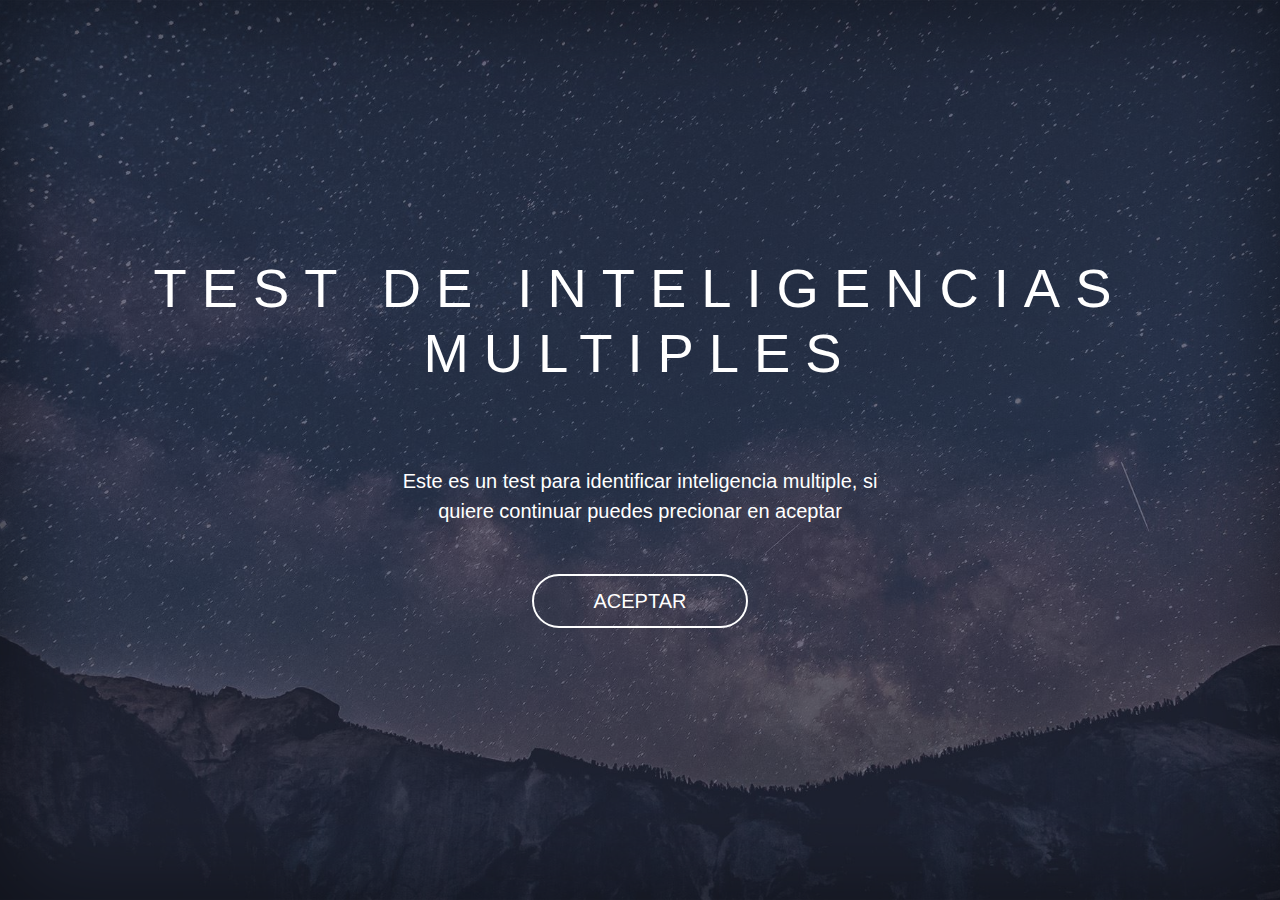
<file: index.html>
<!DOCTYPE html>
<html lang="en-US">
  <head>
    <meta charset="UTF-8">
    <meta http-equiv="X-UA-Compatible" content="IE=edge">
    <meta name="viewport" content="width=device-width, initial-scale=1">
    <title>Inteligencia</title>
    <link href="css/bootstrap.min.css?ver=1.2.0" rel="stylesheet">
    <link href="css/font-awesome/css/all.min.css?ver=1.2.0" rel="stylesheet">
    <link href="css/main.css?ver=1.2.0" rel="stylesheet">
  </head>

  <body id="top"><div class="site-wrapper">

  <div class="site-wrapper-inner">
    <div class="cover-container">
      
      <div class="inner cover">
        <h1 class="cover-heading">TEST DE INTELIGENCIAS MULTIPLES</h1>
        <p class="lead cover-copy">Este es un test para identificar inteligencia multiple, si quiere continuar puedes precionar en aceptar</p>
        <p class="lead">
          <div class="container">
              <a class="btn btn-lg btn-default btn-notify" href="linguistica.html">ACEPTAR</a> 
          </div>
        </p>
         
      </div>
    </div>
  </div>
</div>
    <script src="scripts/jquery.slim.min.js?ver=1.2.0"></script>
    <script src="scripts/bootstrap.bundle.min.js?ver=1.2.0"></script>
    <script src="scripts/main.js?ver=1.2.0"></script>
  </body>
</html>
</file>
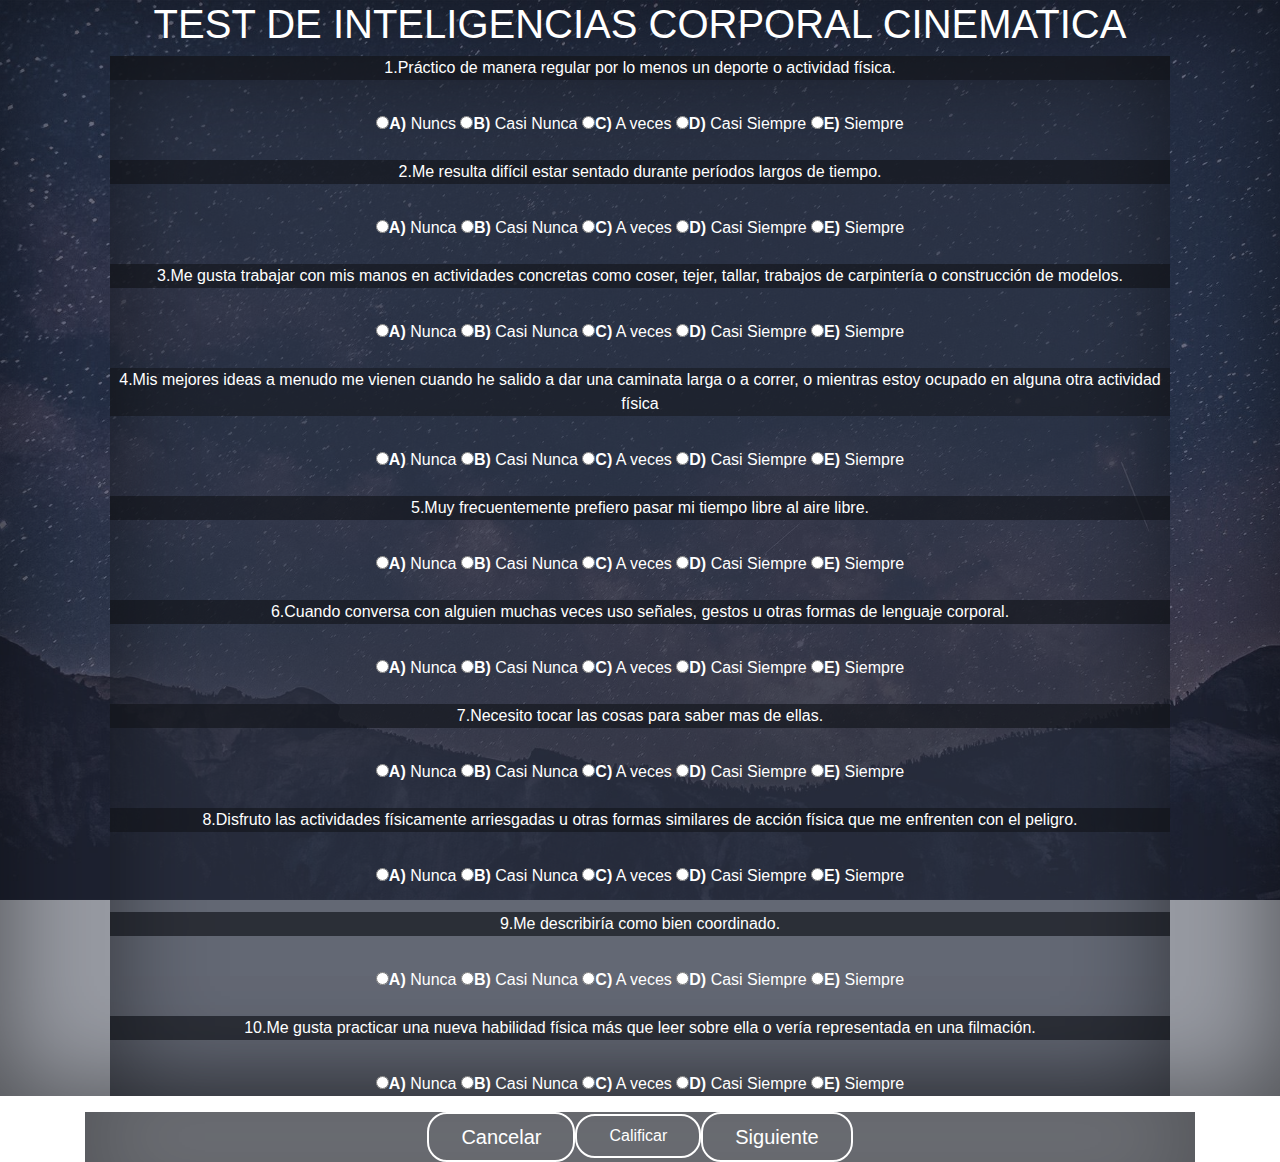
<file: CorporalCinetica.html>
<!DOCTYPE html>
<html lang="en-US">
  <head>
    <meta charset="UTF-8">
    <meta http-equiv="X-UA-Compatible" content="IE=edge">
    <meta name="viewport" content="width=device-width, initial-scale=1">
    <title>Inteligencia</title>
    <link href="css/bootstrap.min.css?ver=1.2.0" rel="stylesheet">
    <link href="css/font-awesome/css/all.min.css?ver=1.2.0" rel="stylesheet">
    <link href="css/main.css?ver=1.2.0" rel="stylesheet">
  </head>

  <body id="top">
    <div class="site-wrapper">

    <div class="site-wrapper-inner">
        <h1 >TEST DE INTELIGENCIAS CORPORAL CINEMATICA</h1>
        
      <div class="cover-container">
        <div class="site-wrapper">
          
          <label class="site-wrapper">1.Práctico de manera regular por lo menos un deporte o actividad física. </label>
          <br>
          <input class="form-radio" name="p1" type="radio" id="p1a"><b>A)</b> Nuncs
          <input class="form-radio" name="p1" type="radio" id="p1b"><b>B)</b> Casi Nunca
          <input class="form-radio" name="p1" type="radio" id="p1c"><b>C)</b> A veces
          <input class="form-radio" name="p1" type="radio" id="p1d"><b>D)</b> Casi Siempre
          <input class="form-radio" name="p1" type="radio" id="p1e"><b>E)</b> Siempre
          <br>
          <label for=""></label>
          <label class="site-wrapper">2.Me resulta difícil estar sentado durante períodos largos de tiempo. </label>
          <br>
          <input class="form-radio" name="p2" type="radio" id="p2a"><b>A)</b> Nunca
          <input class="form-radio" name="p2" type="radio" id="p2b"><b>B)</b> Casi Nunca
          <input class="form-radio" name="p2" type="radio" id="p2c"><b>C)</b> A veces
          <input class="form-radio" name="p2" type="radio" id="p2d"><b>D)</b> Casi Siempre
          <input class="form-radio" name="p2" type="radio" id="p2e"><b>E)</b> Siempre
          <br>
          
          <label for=""></label>
          <label class="site-wrapper">3.Me gusta trabajar con mis manos en actividades concretas como coser, tejer, tallar, trabajos de carpintería o construcción de modelos. </label>
          <br>
          <input class="form-radio" name="p3" type="radio" id="p3a"><b>A)</b> Nunca
          <input class="form-radio" name="p3" type="radio" id="p3b"><b>B)</b> Casi Nunca
          <input class="form-radio" name="p3" type="radio" id="p3c"><b>C)</b> A veces
          <input class="form-radio" name="p3" type="radio" id="p3d"><b>D)</b> Casi Siempre
          <input class="form-radio" name="p3" type="radio" id="p3e"><b>E)</b> Siempre
          <br>

          <label for=""></label>
          <label class="site-wrapper">4.Mis mejores ideas a menudo me vienen cuando he salido a dar una caminata larga o a correr, o mientras estoy ocupado en alguna otra actividad física </label>
          <br>
          <input class="form-radio" name="p4" type="radio" id="p4a"><b>A)</b> Nunca
          <input class="form-radio" name="p4" type="radio" id="p4b"><b>B)</b> Casi Nunca
          <input class="form-radio" name="p4" type="radio" id="p4c"><b>C)</b> A veces
          <input class="form-radio" name="p4" type="radio" id="p4d"><b>D)</b> Casi Siempre
          <input class="form-radio" name="p4" type="radio" id="p4e"><b>E)</b> Siempre
          <br>

          <label for=""></label>
          <label class="site-wrapper">5.Muy frecuentemente prefiero pasar mi tiempo libre al aire libre. </label>
          <br>
          <input class="form-radio" name="p5" type="radio" id="p5a"><b>A)</b> Nunca
          <input class="form-radio" name="p5" type="radio" id="p5b"><b>B)</b> Casi Nunca
          <input class="form-radio" name="p5" type="radio" id="p5c"><b>C)</b> A veces
          <input class="form-radio" name="p5" type="radio" id="p5d"><b>D)</b> Casi Siempre
          <input class="form-radio" name="p5" type="radio" id="p5e"><b>E)</b> Siempre
          <br>

          <label for=""></label>
          <label class="site-wrapper">6.Cuando conversa con alguien muchas veces uso señales, gestos u otras formas de lenguaje corporal. </label>
          <br>
          <input class="form-radio" name="p6" type="radio" id="p6a"><b>A)</b> Nunca
          <input class="form-radio" name="p6" type="radio" id="p6b"><b>B)</b> Casi Nunca
          <input class="form-radio" name="p6" type="radio" id="p6c"><b>C)</b> A veces
          <input class="form-radio" name="p6" type="radio" id="p6d"><b>D)</b> Casi Siempre
          <input class="form-radio" name="p6" type="radio" id="p6e"><b>E)</b> Siempre
          <br>

          <label for=""></label>
          <label class="site-wrapper">7.Necesito tocar las cosas para saber mas de ellas. </label>
          <br>
          <input class="form-radio" name="p7" type="radio" id="p7a"><b>A)</b> Nunca
          <input class="form-radio" name="p7" type="radio" id="p7b"><b>B)</b> Casi Nunca
          <input class="form-radio" name="p7" type="radio" id="p7c"><b>C)</b> A veces
          <input class="form-radio" name="p7" type="radio" id="p7d"><b>D)</b> Casi Siempre
          <input class="form-radio" name="p7" type="radio" id="p7e"><b>E)</b> Siempre
          <br>

          <label for=""></label>
          <label class="site-wrapper">8.Disfruto las actividades físicamente arriesgadas u otras formas similares de acción física que me enfrenten con el peligro.    </label>
          <br>
          <input class="form-radio" name="p8" type="radio" id="p8a"><b>A)</b> Nunca
          <input class="form-radio" name="p8" type="radio" id="p8b"><b>B)</b> Casi Nunca
          <input class="form-radio" name="p8" type="radio" id="p8c"><b>C)</b> A veces
          <input class="form-radio" name="p8" type="radio" id="p8d"><b>D)</b> Casi Siempre
          <input class="form-radio" name="p8" type="radio" id="p8e"><b>E)</b> Siempre
          <br>

          <label for=""></label>
          <label class="site-wrapper">9.Me describiría como bien coordinado.        </label>
          <br>
          <input class="form-radio" name="p9" type="radio" id="p9a"><b>A)</b> Nunca
          <input class="form-radio" name="p9" type="radio" id="p9b"><b>B)</b> Casi Nunca
          <input class="form-radio" name="p9" type="radio" id="p9c"><b>C)</b> A veces
          <input class="form-radio" name="p9" type="radio" id="p9d"><b>D)</b> Casi Siempre
          <input class="form-radio" name="p9" type="radio" id="p9e"><b>E)</b> Siempre
          <br>

          <label for=""></label>
          <label class="site-wrapper">10.Me gusta practicar una nueva habilidad física más que leer sobre ella o vería representada en una filmación. </label>
          <br>
          <input class="form-radio" name="p10" type="radio" id="p10a"><b>A)</b> Nunca
          <input class="form-radio" name="p10" type="radio" id="p10b"><b>B)</b> Casi Nunca
          <input class="form-radio" name="p10" type="radio" id="p10c"><b>C)</b> A veces
          <input class="form-radio" name="p10" type="radio" id="p10d"><b>D)</b> Casi Siempre
          <input class="form-radio" name="p10" type="radio" id="p10e"><b>E)</b> Siempre
          <br>
          


         
        </div>
      </div>
    </div>
  </div>

  <p class="lead">
    <div class="container">
      <label class="site-wrapper">
        <a class="btn btn-lg btn-default btn-notify" href="CorporalCinetica.html">Cancelar</a>
        <input class="botones btn-default btn-notify" type="button" value="Calificar" name="calificar" onclick="Calificar()">
        <a class="btn btn-lg btn-default btn-notify" href="Musical.html">Siguiente</a> 
           
          
      </label>
  
      </div>
  </p>
   
<script src="js/script3.js"></script>

      <script src="scripts/jquery.slim.min.js?ver=1.2.0"></script>
      <script src="scripts/bootstrap.bundle.min.js?ver=1.2.0"></script>
      <script src="scripts/main.js?ver=1.2.0"></script>
    </body>
</html>
</file>
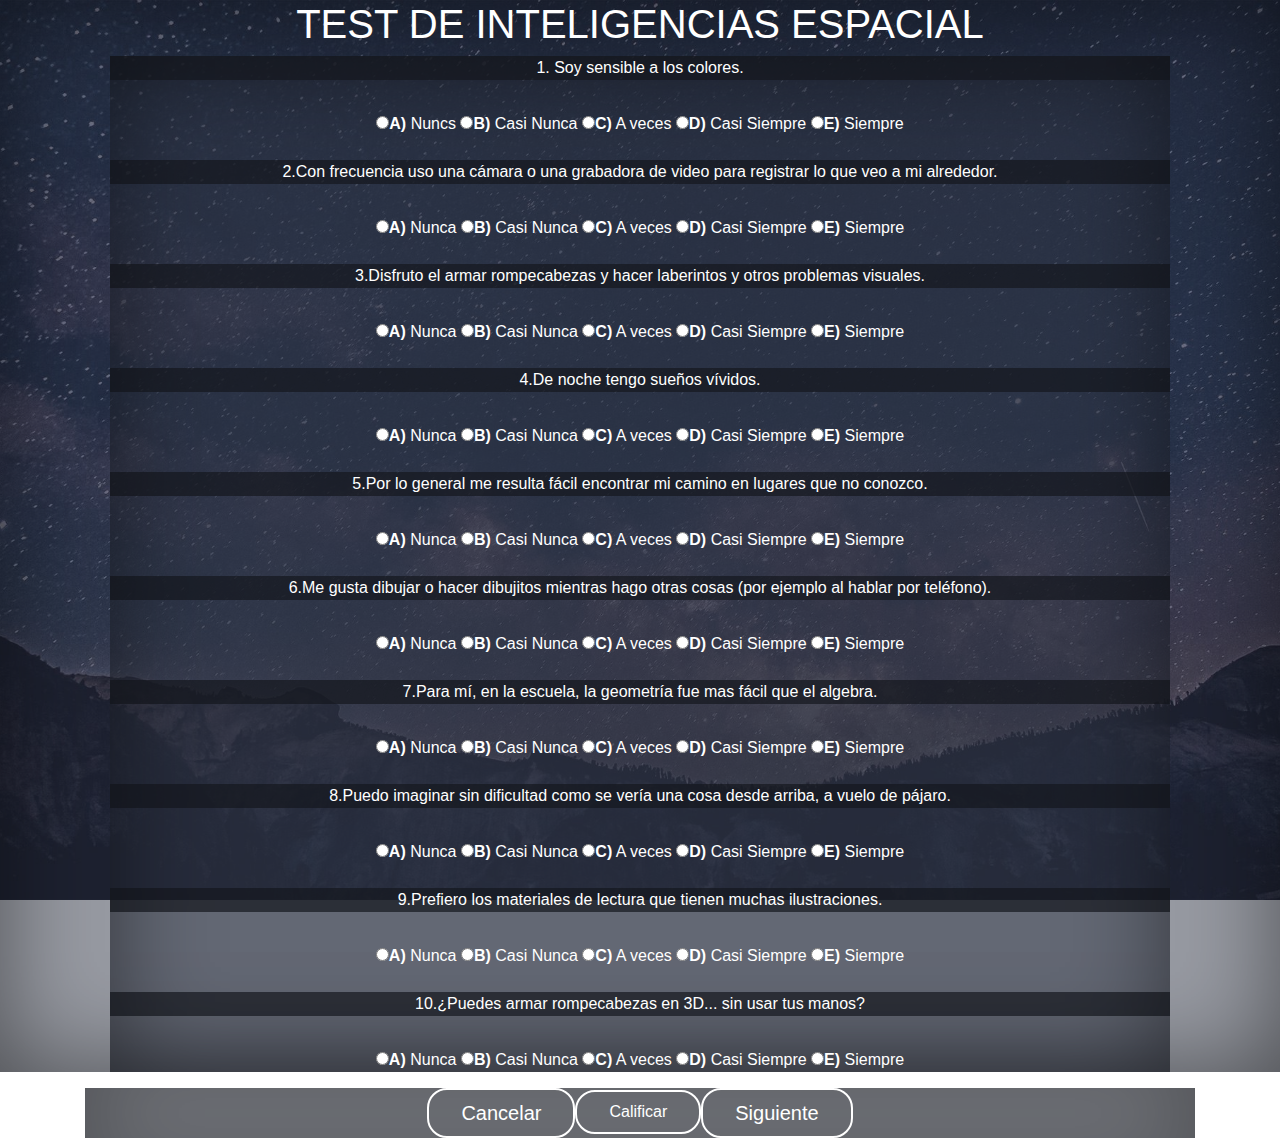
<file: Espacial.html>
<!DOCTYPE html>
<html lang="en-US">
  <head>
    <meta charset="UTF-8">
    <meta http-equiv="X-UA-Compatible" content="IE=edge">
    <meta name="viewport" content="width=device-width, initial-scale=1">
    <title>Inteligencia</title>
    <link href="css/bootstrap.min.css?ver=1.2.0" rel="stylesheet">
    <link href="css/font-awesome/css/all.min.css?ver=1.2.0" rel="stylesheet">
    <link href="css/main.css?ver=1.2.0" rel="stylesheet">
  </head>

  <body id="top">
    <div class="site-wrapper">

    <div class="site-wrapper-inner">
        <h1 >TEST DE INTELIGENCIAS ESPACIAL</h1>
        
      <div class="cover-container">
        <div class="site-wrapper">
          
          <label class="site-wrapper">1. Soy sensible a los colores. </label>
          <br>
          <input class="form-radio" name="p1" type="radio" id="p1a"><b>A)</b> Nuncs
          <input class="form-radio" name="p1" type="radio" id="p1b"><b>B)</b> Casi Nunca
          <input class="form-radio" name="p1" type="radio" id="p1c"><b>C)</b> A veces
          <input class="form-radio" name="p1" type="radio" id="p1d"><b>D)</b> Casi Siempre
          <input class="form-radio" name="p1" type="radio" id="p1e"><b>E)</b> Siempre
          <br>
          <label for=""></label>
          <label class="site-wrapper">2.Con frecuencia uso una cámara o una grabadora de video para registrar lo que veo a mi alrededor. </label>
          <br>
          <input class="form-radio" name="p2" type="radio" id="p2a"><b>A)</b> Nunca
          <input class="form-radio" name="p2" type="radio" id="p2b"><b>B)</b> Casi Nunca
          <input class="form-radio" name="p2" type="radio" id="p2c"><b>C)</b> A veces
          <input class="form-radio" name="p2" type="radio" id="p2d"><b>D)</b> Casi Siempre
          <input class="form-radio" name="p2" type="radio" id="p2e"><b>E)</b> Siempre
          <br>
          
          <label for=""></label>
          <label class="site-wrapper">3.Disfruto el armar rompecabezas y hacer laberintos y otros problemas visuales. </label>
          <br>
          <input class="form-radio" name="p3" type="radio" id="p3a"><b>A)</b> Nunca
          <input class="form-radio" name="p3" type="radio" id="p3b"><b>B)</b> Casi Nunca
          <input class="form-radio" name="p3" type="radio" id="p3c"><b>C)</b> A veces
          <input class="form-radio" name="p3" type="radio" id="p3d"><b>D)</b> Casi Siempre
          <input class="form-radio" name="p3" type="radio" id="p3e"><b>E)</b> Siempre
          <br>

          <label for=""></label>
          <label class="site-wrapper">4.De noche tengo sueños vívidos.  </label>
          <br>
          <input class="form-radio" name="p4" type="radio" id="p4a"><b>A)</b> Nunca
          <input class="form-radio" name="p4" type="radio" id="p4b"><b>B)</b> Casi Nunca
          <input class="form-radio" name="p4" type="radio" id="p4c"><b>C)</b> A veces
          <input class="form-radio" name="p4" type="radio" id="p4d"><b>D)</b> Casi Siempre
          <input class="form-radio" name="p4" type="radio" id="p4e"><b>E)</b> Siempre
          <br>

          <label for=""></label>
          <label class="site-wrapper">5.Por lo general me resulta fácil encontrar mi camino en lugares que no conozco. </label>
          <br>
          <input class="form-radio" name="p5" type="radio" id="p5a"><b>A)</b> Nunca
          <input class="form-radio" name="p5" type="radio" id="p5b"><b>B)</b> Casi Nunca
          <input class="form-radio" name="p5" type="radio" id="p5c"><b>C)</b> A veces
          <input class="form-radio" name="p5" type="radio" id="p5d"><b>D)</b> Casi Siempre
          <input class="form-radio" name="p5" type="radio" id="p5e"><b>E)</b> Siempre
          <br>

          <label for=""></label>
          <label class="site-wrapper">6.Me gusta dibujar o hacer dibujitos mientras hago otras cosas (por ejemplo al hablar por teléfono).    </label>
          <br>
          <input class="form-radio" name="p6" type="radio" id="p6a"><b>A)</b> Nunca
          <input class="form-radio" name="p6" type="radio" id="p6b"><b>B)</b> Casi Nunca
          <input class="form-radio" name="p6" type="radio" id="p6c"><b>C)</b> A veces
          <input class="form-radio" name="p6" type="radio" id="p6d"><b>D)</b> Casi Siempre
          <input class="form-radio" name="p6" type="radio" id="p6e"><b>E)</b> Siempre
          <br>

          <label for=""></label>
          <label class="site-wrapper">7.Para mí, en la escuela, la geometría fue mas fácil que el algebra.</label>
          <br>
          <input class="form-radio" name="p7" type="radio" id="p7a"><b>A)</b> Nunca
          <input class="form-radio" name="p7" type="radio" id="p7b"><b>B)</b> Casi Nunca
          <input class="form-radio" name="p7" type="radio" id="p7c"><b>C)</b> A veces
          <input class="form-radio" name="p7" type="radio" id="p7d"><b>D)</b> Casi Siempre
          <input class="form-radio" name="p7" type="radio" id="p7e"><b>E)</b> Siempre
          <br>

          <label for=""></label>
          <label class="site-wrapper">8.Puedo imaginar sin dificultad como se vería una cosa desde arriba, a vuelo de pájaro. </label>
          <br>
          <input class="form-radio" name="p8" type="radio" id="p8a"><b>A)</b> Nunca
          <input class="form-radio" name="p8" type="radio" id="p8b"><b>B)</b> Casi Nunca
          <input class="form-radio" name="p8" type="radio" id="p8c"><b>C)</b> A veces
          <input class="form-radio" name="p8" type="radio" id="p8d"><b>D)</b> Casi Siempre
          <input class="form-radio" name="p8" type="radio" id="p8e"><b>E)</b> Siempre
          <br>

          <label for=""></label>
          <label class="site-wrapper">9.Prefiero los materiales de lectura que tienen muchas ilustraciones. </label>
          <br>
          <input class="form-radio" name="p9" type="radio" id="p9a"><b>A)</b> Nunca
          <input class="form-radio" name="p9" type="radio" id="p9b"><b>B)</b> Casi Nunca
          <input class="form-radio" name="p9" type="radio" id="p9c"><b>C)</b> A veces
          <input class="form-radio" name="p9" type="radio" id="p9d"><b>D)</b> Casi Siempre
          <input class="form-radio" name="p9" type="radio" id="p9e"><b>E)</b> Siempre
          <br>

          <label for=""></label>
          <label class="site-wrapper">10.¿Puedes armar rompecabezas en 3D... sin usar tus manos?</label>
          <br>
          <input class="form-radio" name="p10" type="radio" id="p10a"><b>A)</b> Nunca
          <input class="form-radio" name="p10" type="radio" id="p10b"><b>B)</b> Casi Nunca
          <input class="form-radio" name="p10" type="radio" id="p10c"><b>C)</b> A veces
          <input class="form-radio" name="p10" type="radio" id="p10d"><b>D)</b> Casi Siempre
          <input class="form-radio" name="p10" type="radio" id="p10e"><b>E)</b> Siempre
          <br>
          


         
        </div>
      </div>
    </div>
  </div>

  <p class="lead">
    <div class="container">
      <label class="site-wrapper">
        <a class="btn btn-lg btn-default btn-notify" href="Espacial.html">Cancelar</a>
        <input class="botones btn-default btn-notify" type="button" value="Calificar" name="calificar" onclick="Calificar()">
        <a class="btn btn-lg btn-default btn-notify" href="CorporalCinetica.html">Siguiente</a> 
           
          
      </label>
  
      </div>
  </p>
   
<script src="js/script2.js"></script>

      <script src="scripts/jquery.slim.min.js?ver=1.2.0"></script>
      <script src="scripts/bootstrap.bundle.min.js?ver=1.2.0"></script>
      <script src="scripts/main.js?ver=1.2.0"></script>
    </body>
</html>
</file>
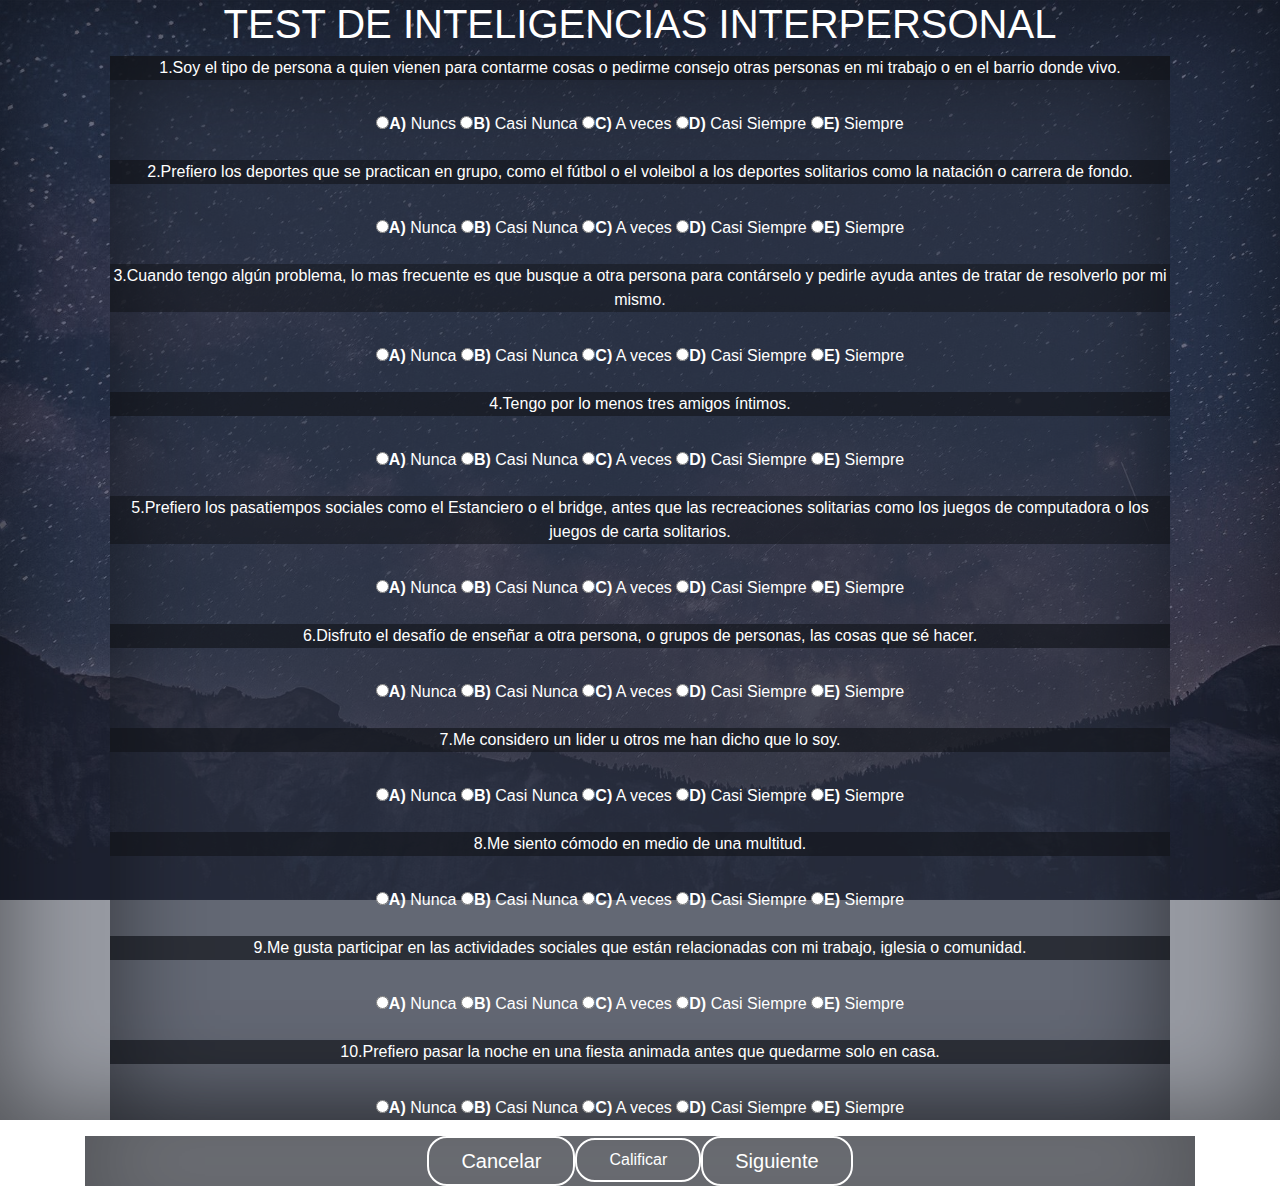
<file: Interpersonal.html>
<!DOCTYPE html>
<html lang="en-US">
  <head>
    <meta charset="UTF-8">
    <meta http-equiv="X-UA-Compatible" content="IE=edge">
    <meta name="viewport" content="width=device-width, initial-scale=1">
    <title>Inteligencia</title>
    <link href="css/bootstrap.min.css?ver=1.2.0" rel="stylesheet">
    <link href="css/font-awesome/css/all.min.css?ver=1.2.0" rel="stylesheet">
    <link href="css/main.css?ver=1.2.0" rel="stylesheet">
  </head>

  <body id="top">
    <div class="site-wrapper">

    <div class="site-wrapper-inner">
        <h1 >TEST DE INTELIGENCIAS INTERPERSONAL</h1>
        
      <div class="cover-container">
        <div class="site-wrapper">
          
          <label class="site-wrapper">1.Soy el tipo de persona a quien vienen para contarme cosas o pedirme consejo otras personas en mi trabajo o en el barrio donde vivo. </label>
          <br>
          <input class="form-radio" name="p1" type="radio" id="p1a"><b>A)</b> Nuncs
          <input class="form-radio" name="p1" type="radio" id="p1b"><b>B)</b> Casi Nunca
          <input class="form-radio" name="p1" type="radio" id="p1c"><b>C)</b> A veces
          <input class="form-radio" name="p1" type="radio" id="p1d"><b>D)</b> Casi Siempre
          <input class="form-radio" name="p1" type="radio" id="p1e"><b>E)</b> Siempre
          <br>
          <label for=""></label>
          <label class="site-wrapper">2.Prefiero los deportes que se practican en grupo, como el fútbol o el voleibol a los deportes solitarios como la natación o carrera de fondo. </label>
          <br>
          <input class="form-radio" name="p2" type="radio" id="p2a"><b>A)</b> Nunca
          <input class="form-radio" name="p2" type="radio" id="p2b"><b>B)</b> Casi Nunca
          <input class="form-radio" name="p2" type="radio" id="p2c"><b>C)</b> A veces
          <input class="form-radio" name="p2" type="radio" id="p2d"><b>D)</b> Casi Siempre
          <input class="form-radio" name="p2" type="radio" id="p2e"><b>E)</b> Siempre
          <br>
          
          <label for=""></label>
          <label class="site-wrapper">3.Cuando tengo algún problema, lo mas frecuente es que busque a otra persona para contárselo y pedirle ayuda antes de tratar de resolverlo por mi mismo. </label>
          <br>
          <input class="form-radio" name="p3" type="radio" id="p3a"><b>A)</b> Nunca
          <input class="form-radio" name="p3" type="radio" id="p3b"><b>B)</b> Casi Nunca
          <input class="form-radio" name="p3" type="radio" id="p3c"><b>C)</b> A veces
          <input class="form-radio" name="p3" type="radio" id="p3d"><b>D)</b> Casi Siempre
          <input class="form-radio" name="p3" type="radio" id="p3e"><b>E)</b> Siempre
          <br>

          <label for=""></label>
          <label class="site-wrapper">4.Tengo por lo menos tres amigos íntimos. </label>
          <br>
          <input class="form-radio" name="p4" type="radio" id="p4a"><b>A)</b> Nunca
          <input class="form-radio" name="p4" type="radio" id="p4b"><b>B)</b> Casi Nunca
          <input class="form-radio" name="p4" type="radio" id="p4c"><b>C)</b> A veces
          <input class="form-radio" name="p4" type="radio" id="p4d"><b>D)</b> Casi Siempre
          <input class="form-radio" name="p4" type="radio" id="p4e"><b>E)</b> Siempre
          <br>

          <label for=""></label>
          <label class="site-wrapper">5.Prefiero los pasatiempos sociales como el Estanciero o el bridge, antes que las recreaciones solitarias como los juegos de computadora o los juegos de carta solitarios. </label>
          <br>
          <input class="form-radio" name="p5" type="radio" id="p5a"><b>A)</b> Nunca
          <input class="form-radio" name="p5" type="radio" id="p5b"><b>B)</b> Casi Nunca
          <input class="form-radio" name="p5" type="radio" id="p5c"><b>C)</b> A veces
          <input class="form-radio" name="p5" type="radio" id="p5d"><b>D)</b> Casi Siempre
          <input class="form-radio" name="p5" type="radio" id="p5e"><b>E)</b> Siempre
          <br>

          <label for=""></label>
          <label class="site-wrapper">6.Disfruto el desafío de enseñar a otra persona, o grupos de personas, las cosas que sé hacer. </label>
          <br>
          <input class="form-radio" name="p6" type="radio" id="p6a"><b>A)</b> Nunca
          <input class="form-radio" name="p6" type="radio" id="p6b"><b>B)</b> Casi Nunca
          <input class="form-radio" name="p6" type="radio" id="p6c"><b>C)</b> A veces
          <input class="form-radio" name="p6" type="radio" id="p6d"><b>D)</b> Casi Siempre
          <input class="form-radio" name="p6" type="radio" id="p6e"><b>E)</b> Siempre
          <br>

          <label for=""></label>
          <label class="site-wrapper">7.Me considero un lider u otros me han dicho que lo soy.</label>
          <br>
          <input class="form-radio" name="p7" type="radio" id="p7a"><b>A)</b> Nunca
          <input class="form-radio" name="p7" type="radio" id="p7b"><b>B)</b> Casi Nunca
          <input class="form-radio" name="p7" type="radio" id="p7c"><b>C)</b> A veces
          <input class="form-radio" name="p7" type="radio" id="p7d"><b>D)</b> Casi Siempre
          <input class="form-radio" name="p7" type="radio" id="p7e"><b>E)</b> Siempre
          <br>

          <label for=""></label>
          <label class="site-wrapper">8.Me siento cómodo en medio de una multitud. </label>
          <br>
          <input class="form-radio" name="p8" type="radio" id="p8a"><b>A)</b> Nunca
          <input class="form-radio" name="p8" type="radio" id="p8b"><b>B)</b> Casi Nunca
          <input class="form-radio" name="p8" type="radio" id="p8c"><b>C)</b> A veces
          <input class="form-radio" name="p8" type="radio" id="p8d"><b>D)</b> Casi Siempre
          <input class="form-radio" name="p8" type="radio" id="p8e"><b>E)</b> Siempre
          <br>

          <label for=""></label>
          <label class="site-wrapper">9.Me gusta participar en las actividades sociales que están relacionadas con mi trabajo, iglesia o comunidad. </label>
          <br>
          <input class="form-radio" name="p9" type="radio" id="p9a"><b>A)</b> Nunca
          <input class="form-radio" name="p9" type="radio" id="p9b"><b>B)</b> Casi Nunca
          <input class="form-radio" name="p9" type="radio" id="p9c"><b>C)</b> A veces
          <input class="form-radio" name="p9" type="radio" id="p9d"><b>D)</b> Casi Siempre
          <input class="form-radio" name="p9" type="radio" id="p9e"><b>E)</b> Siempre
          <br>

          <label for=""></label>
          <label class="site-wrapper">10.Prefiero pasar la noche en una fiesta animada antes que quedarme solo en casa. </label>
          <br>
          <input class="form-radio" name="p10" type="radio" id="p10a"><b>A)</b> Nunca
          <input class="form-radio" name="p10" type="radio" id="p10b"><b>B)</b> Casi Nunca
          <input class="form-radio" name="p10" type="radio" id="p10c"><b>C)</b> A veces
          <input class="form-radio" name="p10" type="radio" id="p10d"><b>D)</b> Casi Siempre
          <input class="form-radio" name="p10" type="radio" id="p10e"><b>E)</b> Siempre
          <br>
          


         
        </div>
      </div>
    </div>
  </div>

  <p class="lead">
    <div class="container">
      <label class="site-wrapper">
        <a class="btn btn-lg btn-default btn-notify" href="Interpersonal.html">Cancelar</a>
        <input class="botones btn-default btn-notify" type="button" value="Calificar" name="calificar" onclick="Calificar()">
        <a class="btn btn-lg btn-default btn-notify" href="Intrapersonal.html">Siguiente</a> 
           
          
      </label>
  
      </div>
  </p>
   
<script src="js/script6.js"></script>

      <script src="scripts/jquery.slim.min.js?ver=1.2.0"></script>
      <script src="scripts/bootstrap.bundle.min.js?ver=1.2.0"></script>
      <script src="scripts/main.js?ver=1.2.0"></script>
    </body>
</html>
</file>
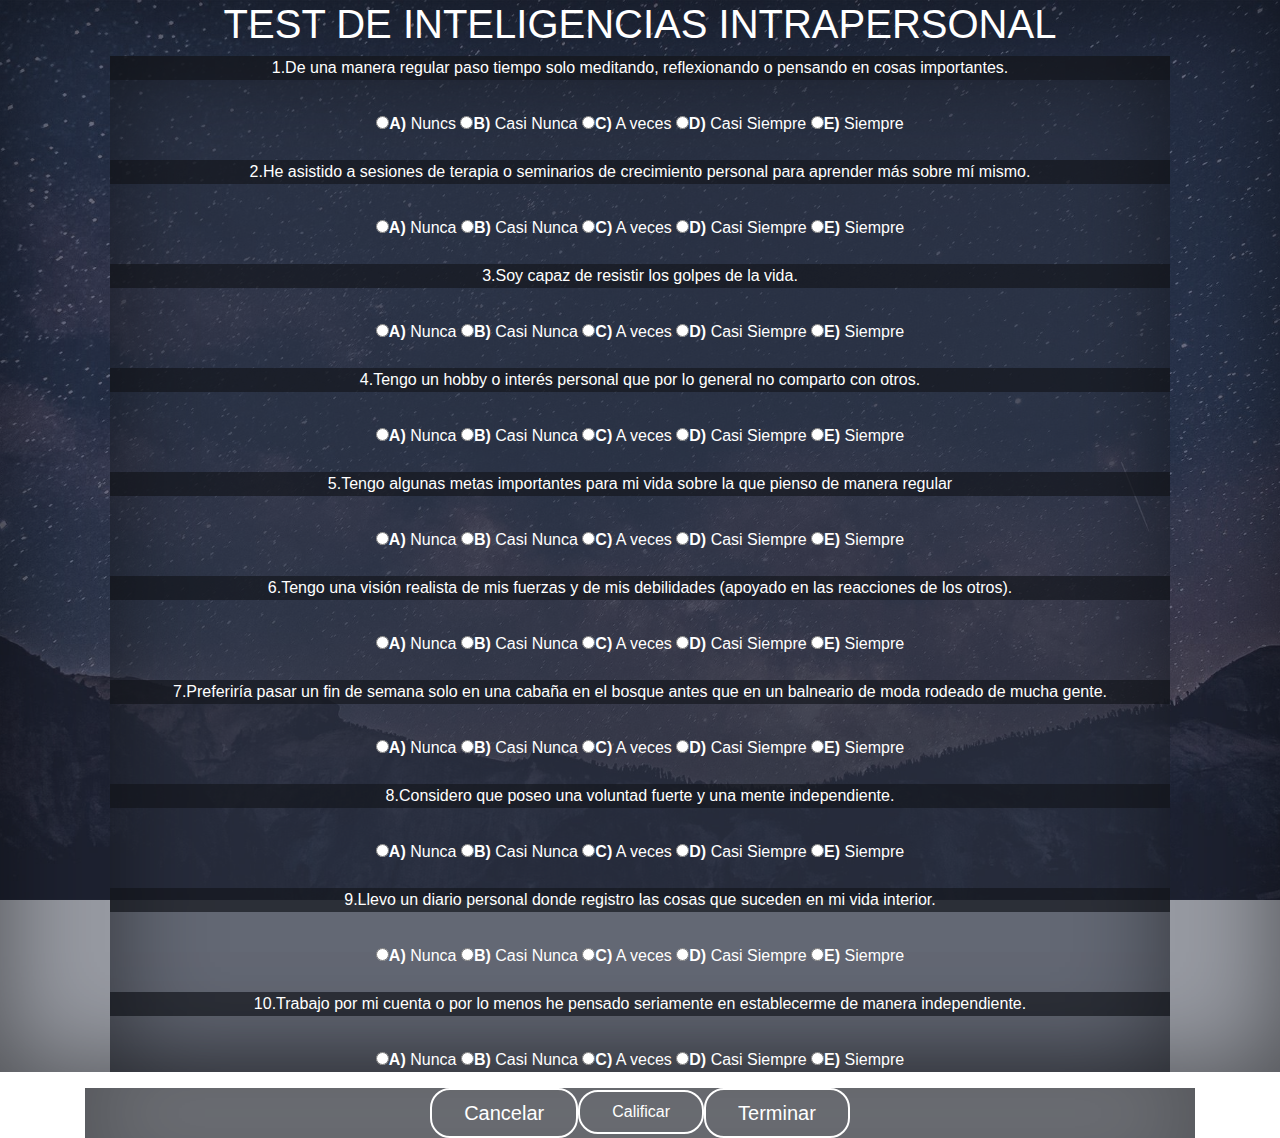
<file: Intrapersonal.html>
<!DOCTYPE html>
<html lang="en-US">
  <head>
    <meta charset="UTF-8">
    <meta http-equiv="X-UA-Compatible" content="IE=edge">
    <meta name="viewport" content="width=device-width, initial-scale=1">
    <title>Inteligencia</title>
    <link href="css/bootstrap.min.css?ver=1.2.0" rel="stylesheet">
    <link href="css/font-awesome/css/all.min.css?ver=1.2.0" rel="stylesheet">
    <link href="css/main.css?ver=1.2.0" rel="stylesheet">
  </head>

  <body id="top">
    <div class="site-wrapper">

    <div class="site-wrapper-inner">
        <h1 >TEST DE INTELIGENCIAS INTRAPERSONAL</h1>
        
      <div class="cover-container">
        <div class="site-wrapper">
          
          <label class="site-wrapper">1.De una manera regular paso tiempo solo meditando, reflexionando o pensando en cosas importantes. </label>
          <br>
          <input class="form-radio" name="p1" type="radio" id="p1a"><b>A)</b> Nuncs
          <input class="form-radio" name="p1" type="radio" id="p1b"><b>B)</b> Casi Nunca
          <input class="form-radio" name="p1" type="radio" id="p1c"><b>C)</b> A veces
          <input class="form-radio" name="p1" type="radio" id="p1d"><b>D)</b> Casi Siempre
          <input class="form-radio" name="p1" type="radio" id="p1e"><b>E)</b> Siempre
          <br>
          <label for=""></label>
          <label class="site-wrapper">2.He asistido a sesiones de terapia o seminarios de crecimiento personal para aprender más sobre mí mismo. </label>
          <br>
          <input class="form-radio" name="p2" type="radio" id="p2a"><b>A)</b> Nunca
          <input class="form-radio" name="p2" type="radio" id="p2b"><b>B)</b> Casi Nunca
          <input class="form-radio" name="p2" type="radio" id="p2c"><b>C)</b> A veces
          <input class="form-radio" name="p2" type="radio" id="p2d"><b>D)</b> Casi Siempre
          <input class="form-radio" name="p2" type="radio" id="p2e"><b>E)</b> Siempre
          <br>
          
          <label for=""></label>
          <label class="site-wrapper">3.Soy capaz de resistir los golpes de la vida.</label>
          <br>
          <input class="form-radio" name="p3" type="radio" id="p3a"><b>A)</b> Nunca
          <input class="form-radio" name="p3" type="radio" id="p3b"><b>B)</b> Casi Nunca
          <input class="form-radio" name="p3" type="radio" id="p3c"><b>C)</b> A veces
          <input class="form-radio" name="p3" type="radio" id="p3d"><b>D)</b> Casi Siempre
          <input class="form-radio" name="p3" type="radio" id="p3e"><b>E)</b> Siempre
          <br>

          <label for=""></label>
          <label class="site-wrapper">4.Tengo un hobby o interés personal que por lo general no comparto con otros. </label>
          <br>
          <input class="form-radio" name="p4" type="radio" id="p4a"><b>A)</b> Nunca
          <input class="form-radio" name="p4" type="radio" id="p4b"><b>B)</b> Casi Nunca
          <input class="form-radio" name="p4" type="radio" id="p4c"><b>C)</b> A veces
          <input class="form-radio" name="p4" type="radio" id="p4d"><b>D)</b> Casi Siempre
          <input class="form-radio" name="p4" type="radio" id="p4e"><b>E)</b> Siempre
          <br>

          <label for=""></label>
          <label class="site-wrapper">5.Tengo algunas metas importantes para mi vida sobre la que pienso de manera regular  </label>
          <br>
          <input class="form-radio" name="p5" type="radio" id="p5a"><b>A)</b> Nunca
          <input class="form-radio" name="p5" type="radio" id="p5b"><b>B)</b> Casi Nunca
          <input class="form-radio" name="p5" type="radio" id="p5c"><b>C)</b> A veces
          <input class="form-radio" name="p5" type="radio" id="p5d"><b>D)</b> Casi Siempre
          <input class="form-radio" name="p5" type="radio" id="p5e"><b>E)</b> Siempre
          <br>

          <label for=""></label>
          <label class="site-wrapper">6.Tengo una visión realista de mis fuerzas y de mis debilidades (apoyado en las reacciones de los otros). </label>
          <br>
          <input class="form-radio" name="p6" type="radio" id="p6a"><b>A)</b> Nunca
          <input class="form-radio" name="p6" type="radio" id="p6b"><b>B)</b> Casi Nunca
          <input class="form-radio" name="p6" type="radio" id="p6c"><b>C)</b> A veces
          <input class="form-radio" name="p6" type="radio" id="p6d"><b>D)</b> Casi Siempre
          <input class="form-radio" name="p6" type="radio" id="p6e"><b>E)</b> Siempre
          <br>

          <label for=""></label>
          <label class="site-wrapper">7.Preferiría pasar un fin de semana solo en una cabaña en el bosque antes que en un balneario de moda rodeado de mucha gente. </label>
          <br>
          <input class="form-radio" name="p7" type="radio" id="p7a"><b>A)</b> Nunca
          <input class="form-radio" name="p7" type="radio" id="p7b"><b>B)</b> Casi Nunca
          <input class="form-radio" name="p7" type="radio" id="p7c"><b>C)</b> A veces
          <input class="form-radio" name="p7" type="radio" id="p7d"><b>D)</b> Casi Siempre
          <input class="form-radio" name="p7" type="radio" id="p7e"><b>E)</b> Siempre
          <br>

          <label for=""></label>
          <label class="site-wrapper">8.Considero que poseo una voluntad fuerte y una mente independiente. </label>
          <br>
          <input class="form-radio" name="p8" type="radio" id="p8a"><b>A)</b> Nunca
          <input class="form-radio" name="p8" type="radio" id="p8b"><b>B)</b> Casi Nunca
          <input class="form-radio" name="p8" type="radio" id="p8c"><b>C)</b> A veces
          <input class="form-radio" name="p8" type="radio" id="p8d"><b>D)</b> Casi Siempre
          <input class="form-radio" name="p8" type="radio" id="p8e"><b>E)</b> Siempre
          <br>

          <label for=""></label>
          <label class="site-wrapper">9.Llevo un diario personal donde registro las cosas que suceden en mi vida interior. </label>
          <br>
          <input class="form-radio" name="p9" type="radio" id="p9a"><b>A)</b> Nunca
          <input class="form-radio" name="p9" type="radio" id="p9b"><b>B)</b> Casi Nunca
          <input class="form-radio" name="p9" type="radio" id="p9c"><b>C)</b> A veces
          <input class="form-radio" name="p9" type="radio" id="p9d"><b>D)</b> Casi Siempre
          <input class="form-radio" name="p9" type="radio" id="p9e"><b>E)</b> Siempre
          <br>

          <label for=""></label>
          <label class="site-wrapper">10.Trabajo por mi cuenta o por lo menos he pensado seriamente en establecerme de manera independiente. </label>
          <br>
          <input class="form-radio" name="p10" type="radio" id="p10a"><b>A)</b> Nunca
          <input class="form-radio" name="p10" type="radio" id="p10b"><b>B)</b> Casi Nunca
          <input class="form-radio" name="p10" type="radio" id="p10c"><b>C)</b> A veces
          <input class="form-radio" name="p10" type="radio" id="p10d"><b>D)</b> Casi Siempre
          <input class="form-radio" name="p10" type="radio" id="p10e"><b>E)</b> Siempre
          <br>
          


         
        </div>
      </div>
    </div>
  </div>

  <p class="lead">
    <div class="container">
      <label class="site-wrapper">
        <a class="btn btn-lg btn-default btn-notify" href="Intrapersonal.html">Cancelar</a>
        <input class="botones btn-default btn-notify" type="button" value="Calificar" name="calificar" onclick="Calificar()">
        <a class="btn btn-lg btn-default btn-notify" href="index.html">Terminar</a> 
           
          
      </label>
  
      </div>
  </p>
   
<script src="js/script7.js"></script>

      <script src="scripts/jquery.slim.min.js?ver=1.2.0"></script>
      <script src="scripts/bootstrap.bundle.min.js?ver=1.2.0"></script>
      <script src="scripts/main.js?ver=1.2.0"></script>
    </body>
</html>
</file>
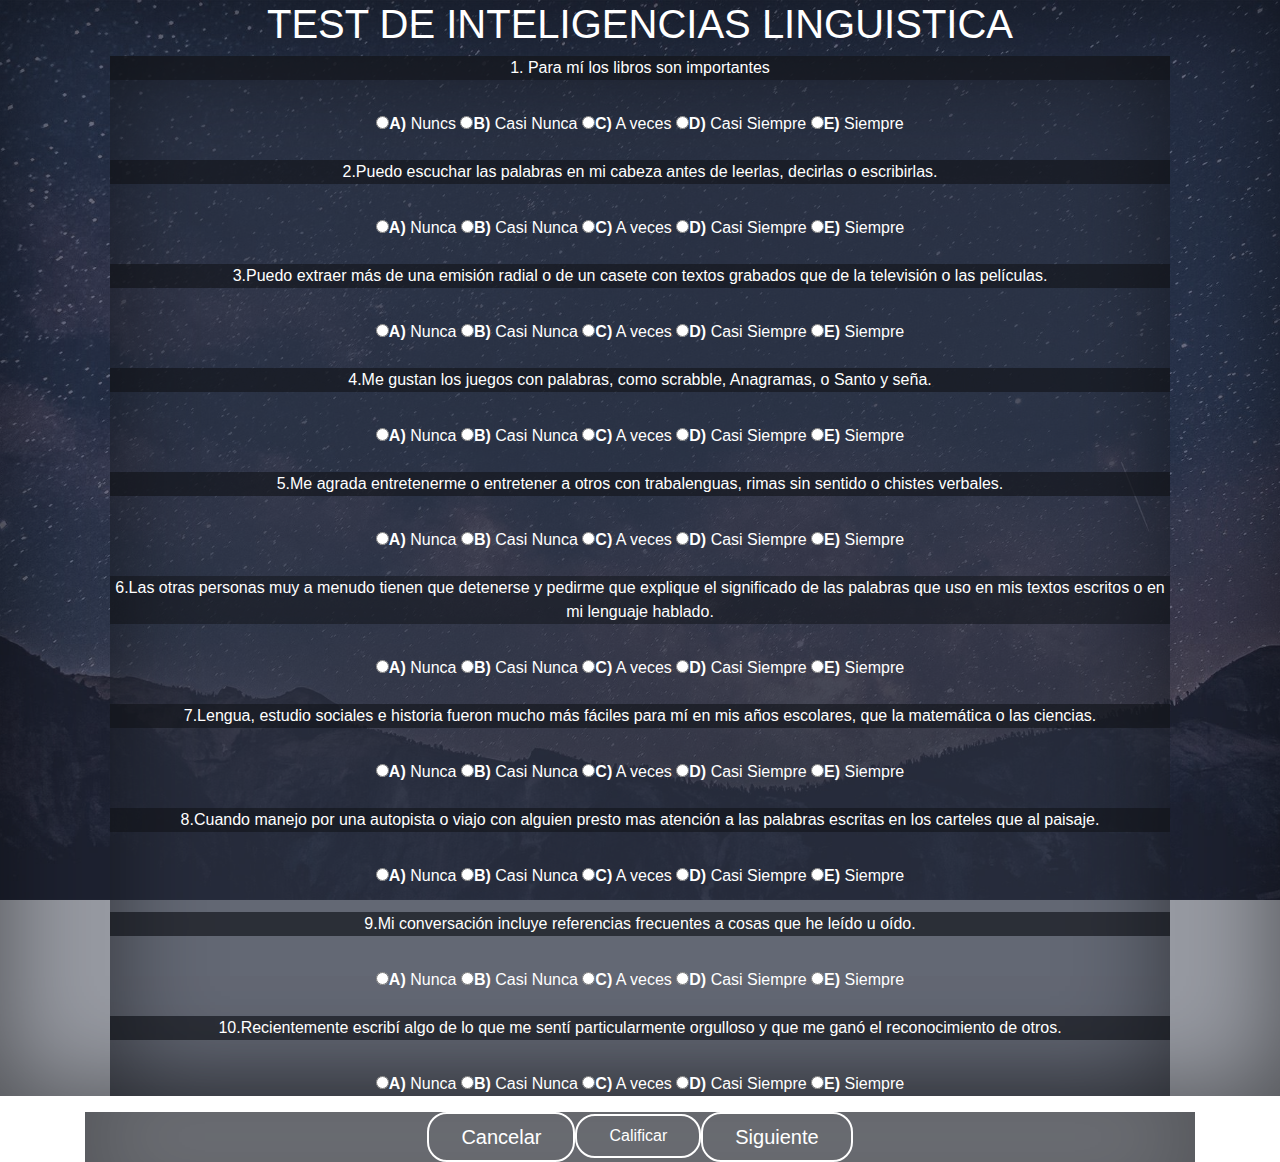
<file: linguistica.html>
<!DOCTYPE html>
<html lang="en-US">
  <head>
    <meta charset="UTF-8">
    <meta http-equiv="X-UA-Compatible" content="IE=edge">
    <meta name="viewport" content="width=device-width, initial-scale=1">
    <title>Inteligencia</title>
    <link href="css/bootstrap.min.css?ver=1.2.0" rel="stylesheet">
    <link href="css/font-awesome/css/all.min.css?ver=1.2.0" rel="stylesheet">
    <link href="css/main.css?ver=1.2.0" rel="stylesheet">
  </head>

  <body id="top">
    <div class="site-wrapper">

    <div class="site-wrapper-inner">
        <h1 >TEST DE INTELIGENCIAS LINGUISTICA</h1>
        
      <div class="cover-container">
        <div class="site-wrapper">
          
          <label class="site-wrapper">1. Para mí los libros son importantes</label>
          <br>
          <input class="form-radio" name="p1" type="radio" id="p1a"><b>A)</b> Nuncs
          <input class="form-radio" name="p1" type="radio" id="p1b"><b>B)</b> Casi Nunca
          <input class="form-radio" name="p1" type="radio" id="p1c"><b>C)</b> A veces
          <input class="form-radio" name="p1" type="radio" id="p1d"><b>D)</b> Casi Siempre
          <input class="form-radio" name="p1" type="radio" id="p1e"><b>E)</b> Siempre
          <br>
          <label for=""></label>
          <label class="site-wrapper">2.Puedo escuchar las palabras en mi cabeza antes de leerlas, decirlas o escribirlas.</label>
          <br>
          <input class="form-radio" name="p2" type="radio" id="p2a"><b>A)</b> Nunca
          <input class="form-radio" name="p2" type="radio" id="p2b"><b>B)</b> Casi Nunca
          <input class="form-radio" name="p2" type="radio" id="p2c"><b>C)</b> A veces
          <input class="form-radio" name="p2" type="radio" id="p2d"><b>D)</b> Casi Siempre
          <input class="form-radio" name="p2" type="radio" id="p2e"><b>E)</b> Siempre
          <br>
          
          <label for=""></label>
          <label class="site-wrapper">3.Puedo extraer más de una emisión radial o de un casete con textos grabados que de la televisión o las películas. </label>
          <br>
          <input class="form-radio" name="p3" type="radio" id="p3a"><b>A)</b> Nunca
          <input class="form-radio" name="p3" type="radio" id="p3b"><b>B)</b> Casi Nunca
          <input class="form-radio" name="p3" type="radio" id="p3c"><b>C)</b> A veces
          <input class="form-radio" name="p3" type="radio" id="p3d"><b>D)</b> Casi Siempre
          <input class="form-radio" name="p3" type="radio" id="p3e"><b>E)</b> Siempre
          <br>

          <label for=""></label>
          <label class="site-wrapper">4.Me gustan los juegos con palabras, como scrabble, Anagramas, o Santo y seña.  </label>
          <br>
          <input class="form-radio" name="p4" type="radio" id="p4a"><b>A)</b> Nunca
          <input class="form-radio" name="p4" type="radio" id="p4b"><b>B)</b> Casi Nunca
          <input class="form-radio" name="p4" type="radio" id="p4c"><b>C)</b> A veces
          <input class="form-radio" name="p4" type="radio" id="p4d"><b>D)</b> Casi Siempre
          <input class="form-radio" name="p4" type="radio" id="p4e"><b>E)</b> Siempre
          <br>

          <label for=""></label>
          <label class="site-wrapper">5.Me agrada entretenerme o entretener a  otros con trabalenguas, rimas sin sentido o chistes verbales.   </label>
          <br>
          <input class="form-radio" name="p5" type="radio" id="p5a"><b>A)</b> Nunca
          <input class="form-radio" name="p5" type="radio" id="p5b"><b>B)</b> Casi Nunca
          <input class="form-radio" name="p5" type="radio" id="p5c"><b>C)</b> A veces
          <input class="form-radio" name="p5" type="radio" id="p5d"><b>D)</b> Casi Siempre
          <input class="form-radio" name="p5" type="radio" id="p5e"><b>E)</b> Siempre
          <br>

          <label for=""></label>
          <label class="site-wrapper">6.Las otras personas muy a menudo tienen que detenerse y pedirme que explique el significado de las palabras que uso en mis textos escritos o en mi lenguaje hablado.    </label>
          <br>
          <input class="form-radio" name="p6" type="radio" id="p6a"><b>A)</b> Nunca
          <input class="form-radio" name="p6" type="radio" id="p6b"><b>B)</b> Casi Nunca
          <input class="form-radio" name="p6" type="radio" id="p6c"><b>C)</b> A veces
          <input class="form-radio" name="p6" type="radio" id="p6d"><b>D)</b> Casi Siempre
          <input class="form-radio" name="p6" type="radio" id="p6e"><b>E)</b> Siempre
          <br>

          <label for=""></label>
          <label class="site-wrapper">7.Lengua, estudio sociales e historia fueron mucho más fáciles para mí en mis años escolares, que la matemática o las ciencias.    </label>
          <br>
          <input class="form-radio" name="p7" type="radio" id="p7a"><b>A)</b> Nunca
          <input class="form-radio" name="p7" type="radio" id="p7b"><b>B)</b> Casi Nunca
          <input class="form-radio" name="p7" type="radio" id="p7c"><b>C)</b> A veces
          <input class="form-radio" name="p7" type="radio" id="p7d"><b>D)</b> Casi Siempre
          <input class="form-radio" name="p7" type="radio" id="p7e"><b>E)</b> Siempre
          <br>

          <label for=""></label>
          <label class="site-wrapper">8.Cuando manejo por una autopista o viajo con alguien  presto mas atención a las palabras escritas en los carteles que al paisaje.     </label>
          <br>
          <input class="form-radio" name="p8" type="radio" id="p8a"><b>A)</b> Nunca
          <input class="form-radio" name="p8" type="radio" id="p8b"><b>B)</b> Casi Nunca
          <input class="form-radio" name="p8" type="radio" id="p8c"><b>C)</b> A veces
          <input class="form-radio" name="p8" type="radio" id="p8d"><b>D)</b> Casi Siempre
          <input class="form-radio" name="p8" type="radio" id="p8e"><b>E)</b> Siempre
          <br>

          <label for=""></label>
          <label class="site-wrapper">9.Mi conversación incluye referencias frecuentes a cosas que he leído u oído.       </label>
          <br>
          <input class="form-radio" name="p9" type="radio" id="p9a"><b>A)</b> Nunca
          <input class="form-radio" name="p9" type="radio" id="p9b"><b>B)</b> Casi Nunca
          <input class="form-radio" name="p9" type="radio" id="p9c"><b>C)</b> A veces
          <input class="form-radio" name="p9" type="radio" id="p9d"><b>D)</b> Casi Siempre
          <input class="form-radio" name="p9" type="radio" id="p9e"><b>E)</b> Siempre
          <br>

          <label for=""></label>
          <label class="site-wrapper">10.Recientemente escribí algo de lo que me sentí particularmente orgulloso y que me ganó el reconocimiento de otros.      </label>
          <br>
          <input class="form-radio" name="p10" type="radio" id="p10a"><b>A)</b> Nunca
          <input class="form-radio" name="p10" type="radio" id="p10b"><b>B)</b> Casi Nunca
          <input class="form-radio" name="p10" type="radio" id="p10c"><b>C)</b> A veces
          <input class="form-radio" name="p10" type="radio" id="p10d"><b>D)</b> Casi Siempre
          <input class="form-radio" name="p10" type="radio" id="p10e"><b>E)</b> Siempre
          <br>
          


         
        </div>
      </div>
    </div>
  </div>

  <p class="lead">
    <div class="container">
      <label class="site-wrapper">
        <a class="btn btn-lg btn-default btn-notify" href="linguistica.html">Cancelar</a>
        <input class="botones btn-default btn-notify" type="button" value="Calificar" name="calificar" onclick="Calificar()">
        <a class="btn btn-lg btn-default btn-notify" href="LógicoMatematica.html">Siguiente</a> 
           
          
      </label>
  
      </div>
  </p>
   
<script src="js/script.js"></script>

      <script src="scripts/jquery.slim.min.js?ver=1.2.0"></script>
      <script src="scripts/bootstrap.bundle.min.js?ver=1.2.0"></script>
      <script src="scripts/main.js?ver=1.2.0"></script>
    </body>
</html>
</file>
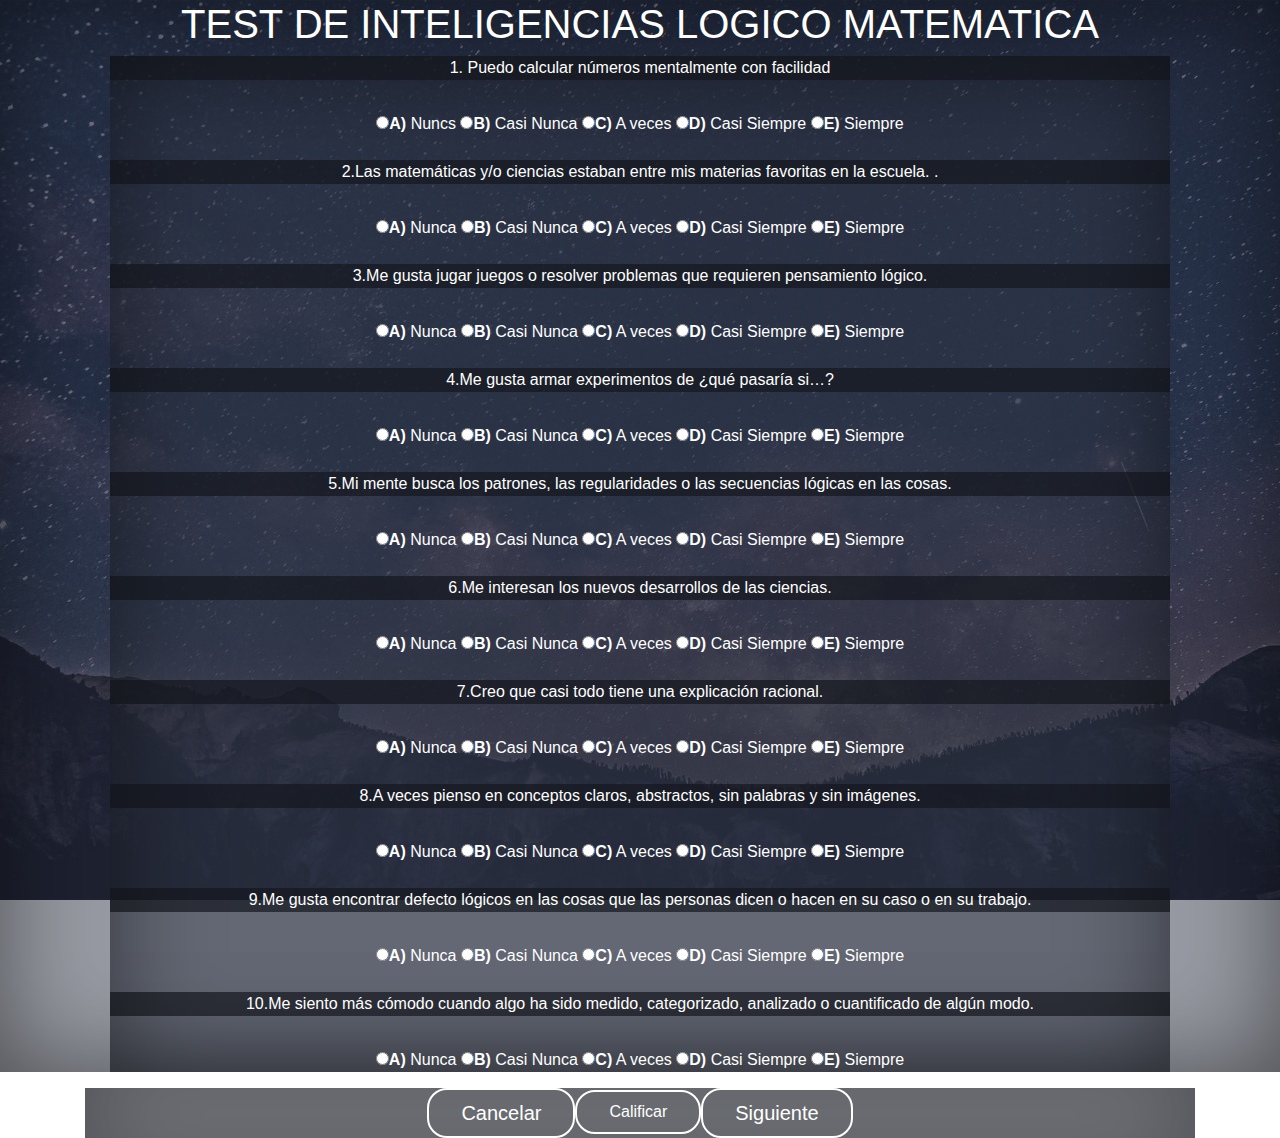
<file: LógicoMatematica.html>
<!DOCTYPE html>
<html lang="en-US">
  <head>
    <meta charset="UTF-8">
    <meta http-equiv="X-UA-Compatible" content="IE=edge">
    <meta name="viewport" content="width=device-width, initial-scale=1">
    <title>Inteligencia</title>
    <link href="css/bootstrap.min.css?ver=1.2.0" rel="stylesheet">
    <link href="css/font-awesome/css/all.min.css?ver=1.2.0" rel="stylesheet">
    <link href="css/main.css?ver=1.2.0" rel="stylesheet">
  </head>

  <body id="top">
    <div class="site-wrapper">

    <div class="site-wrapper-inner">
        <h1 >TEST DE INTELIGENCIAS LOGICO MATEMATICA</h1>
        
      <div class="cover-container">
        <div class="site-wrapper">
          
          <label class="site-wrapper">1. Puedo calcular números mentalmente con facilidad </label>
          <br>
          <input class="form-radio" name="p1" type="radio" id="p1a"><b>A)</b> Nuncs
          <input class="form-radio" name="p1" type="radio" id="p1b"><b>B)</b> Casi Nunca
          <input class="form-radio" name="p1" type="radio" id="p1c"><b>C)</b> A veces
          <input class="form-radio" name="p1" type="radio" id="p1d"><b>D)</b> Casi Siempre
          <input class="form-radio" name="p1" type="radio" id="p1e"><b>E)</b> Siempre
          <br>
          <label for=""></label>
          <label class="site-wrapper">2.Las matemáticas y/o ciencias estaban entre mis materias favoritas en la escuela. .</label>
          <br>
          <input class="form-radio" name="p2" type="radio" id="p2a"><b>A)</b> Nunca
          <input class="form-radio" name="p2" type="radio" id="p2b"><b>B)</b> Casi Nunca
          <input class="form-radio" name="p2" type="radio" id="p2c"><b>C)</b> A veces
          <input class="form-radio" name="p2" type="radio" id="p2d"><b>D)</b> Casi Siempre
          <input class="form-radio" name="p2" type="radio" id="p2e"><b>E)</b> Siempre
          <br>
          
          <label for=""></label>
          <label class="site-wrapper">3.Me gusta jugar juegos o resolver problemas que requieren pensamiento lógico.  </label>
          <br>
          <input class="form-radio" name="p3" type="radio" id="p3a"><b>A)</b> Nunca
          <input class="form-radio" name="p3" type="radio" id="p3b"><b>B)</b> Casi Nunca
          <input class="form-radio" name="p3" type="radio" id="p3c"><b>C)</b> A veces
          <input class="form-radio" name="p3" type="radio" id="p3d"><b>D)</b> Casi Siempre
          <input class="form-radio" name="p3" type="radio" id="p3e"><b>E)</b> Siempre
          <br>

          <label for=""></label>
          <label class="site-wrapper">4.Me gusta armar experimentos de ¿qué pasaría si…?  </label>
          <br>
          <input class="form-radio" name="p4" type="radio" id="p4a"><b>A)</b> Nunca
          <input class="form-radio" name="p4" type="radio" id="p4b"><b>B)</b> Casi Nunca
          <input class="form-radio" name="p4" type="radio" id="p4c"><b>C)</b> A veces
          <input class="form-radio" name="p4" type="radio" id="p4d"><b>D)</b> Casi Siempre
          <input class="form-radio" name="p4" type="radio" id="p4e"><b>E)</b> Siempre
          <br>

          <label for=""></label>
          <label class="site-wrapper">5.Mi mente busca los patrones, las regularidades o las secuencias lógicas en las cosas.   </label>
          <br>
          <input class="form-radio" name="p5" type="radio" id="p5a"><b>A)</b> Nunca
          <input class="form-radio" name="p5" type="radio" id="p5b"><b>B)</b> Casi Nunca
          <input class="form-radio" name="p5" type="radio" id="p5c"><b>C)</b> A veces
          <input class="form-radio" name="p5" type="radio" id="p5d"><b>D)</b> Casi Siempre
          <input class="form-radio" name="p5" type="radio" id="p5e"><b>E)</b> Siempre
          <br>

          <label for=""></label>
          <label class="site-wrapper">6.Me interesan los nuevos desarrollos de las ciencias. </label>
          <br>
          <input class="form-radio" name="p6" type="radio" id="p6a"><b>A)</b> Nunca
          <input class="form-radio" name="p6" type="radio" id="p6b"><b>B)</b> Casi Nunca
          <input class="form-radio" name="p6" type="radio" id="p6c"><b>C)</b> A veces
          <input class="form-radio" name="p6" type="radio" id="p6d"><b>D)</b> Casi Siempre
          <input class="form-radio" name="p6" type="radio" id="p6e"><b>E)</b> Siempre
          <br>

          <label for=""></label>
          <label class="site-wrapper">7.Creo que casi todo tiene una explicación racional.    </label>
          <br>
          <input class="form-radio" name="p7" type="radio" id="p7a"><b>A)</b> Nunca
          <input class="form-radio" name="p7" type="radio" id="p7b"><b>B)</b> Casi Nunca
          <input class="form-radio" name="p7" type="radio" id="p7c"><b>C)</b> A veces
          <input class="form-radio" name="p7" type="radio" id="p7d"><b>D)</b> Casi Siempre
          <input class="form-radio" name="p7" type="radio" id="p7e"><b>E)</b> Siempre
          <br>

          <label for=""></label>
          <label class="site-wrapper">8.A veces pienso en conceptos claros, abstractos, sin palabras y sin imágenes.   </label>
          <br>
          <input class="form-radio" name="p8" type="radio" id="p8a"><b>A)</b> Nunca
          <input class="form-radio" name="p8" type="radio" id="p8b"><b>B)</b> Casi Nunca
          <input class="form-radio" name="p8" type="radio" id="p8c"><b>C)</b> A veces
          <input class="form-radio" name="p8" type="radio" id="p8d"><b>D)</b> Casi Siempre
          <input class="form-radio" name="p8" type="radio" id="p8e"><b>E)</b> Siempre
          <br>

          <label for=""></label>
          <label class="site-wrapper">9.Me gusta encontrar defecto lógicos en las cosas que las personas dicen o hacen en su caso o en su trabajo.     </label>
          <br>
          <input class="form-radio" name="p9" type="radio" id="p9a"><b>A)</b> Nunca
          <input class="form-radio" name="p9" type="radio" id="p9b"><b>B)</b> Casi Nunca
          <input class="form-radio" name="p9" type="radio" id="p9c"><b>C)</b> A veces
          <input class="form-radio" name="p9" type="radio" id="p9d"><b>D)</b> Casi Siempre
          <input class="form-radio" name="p9" type="radio" id="p9e"><b>E)</b> Siempre
          <br>

          <label for=""></label>
          <label class="site-wrapper">10.Me siento más cómodo cuando algo ha sido medido, categorizado, analizado o cuantificado de algún modo.   </label>
          <br>
          <input class="form-radio" name="p10" type="radio" id="p10a"><b>A)</b> Nunca
          <input class="form-radio" name="p10" type="radio" id="p10b"><b>B)</b> Casi Nunca
          <input class="form-radio" name="p10" type="radio" id="p10c"><b>C)</b> A veces
          <input class="form-radio" name="p10" type="radio" id="p10d"><b>D)</b> Casi Siempre
          <input class="form-radio" name="p10" type="radio" id="p10e"><b>E)</b> Siempre
          <br>
          


         
        </div>
      </div>
    </div>
  </div>

  <p class="lead">
    <div class="container">
      <label class="site-wrapper">
        <a class="btn btn-lg btn-default btn-notify" href="LógicoMatematica.html">Cancelar</a>
        <input class="botones btn-default btn-notify" type="button" value="Calificar" name="calificar" onclick="Calificar()">
        <a class="btn btn-lg btn-default btn-notify" href="Espacial.html">Siguiente</a> 
           
          
      </label>
  
      </div>
  </p>
   
<script src="js/script1.js"></script>

      <script src="scripts/jquery.slim.min.js?ver=1.2.0"></script>
      <script src="scripts/bootstrap.bundle.min.js?ver=1.2.0"></script>
      <script src="scripts/main.js?ver=1.2.0"></script>
    </body>
</html>
</file>
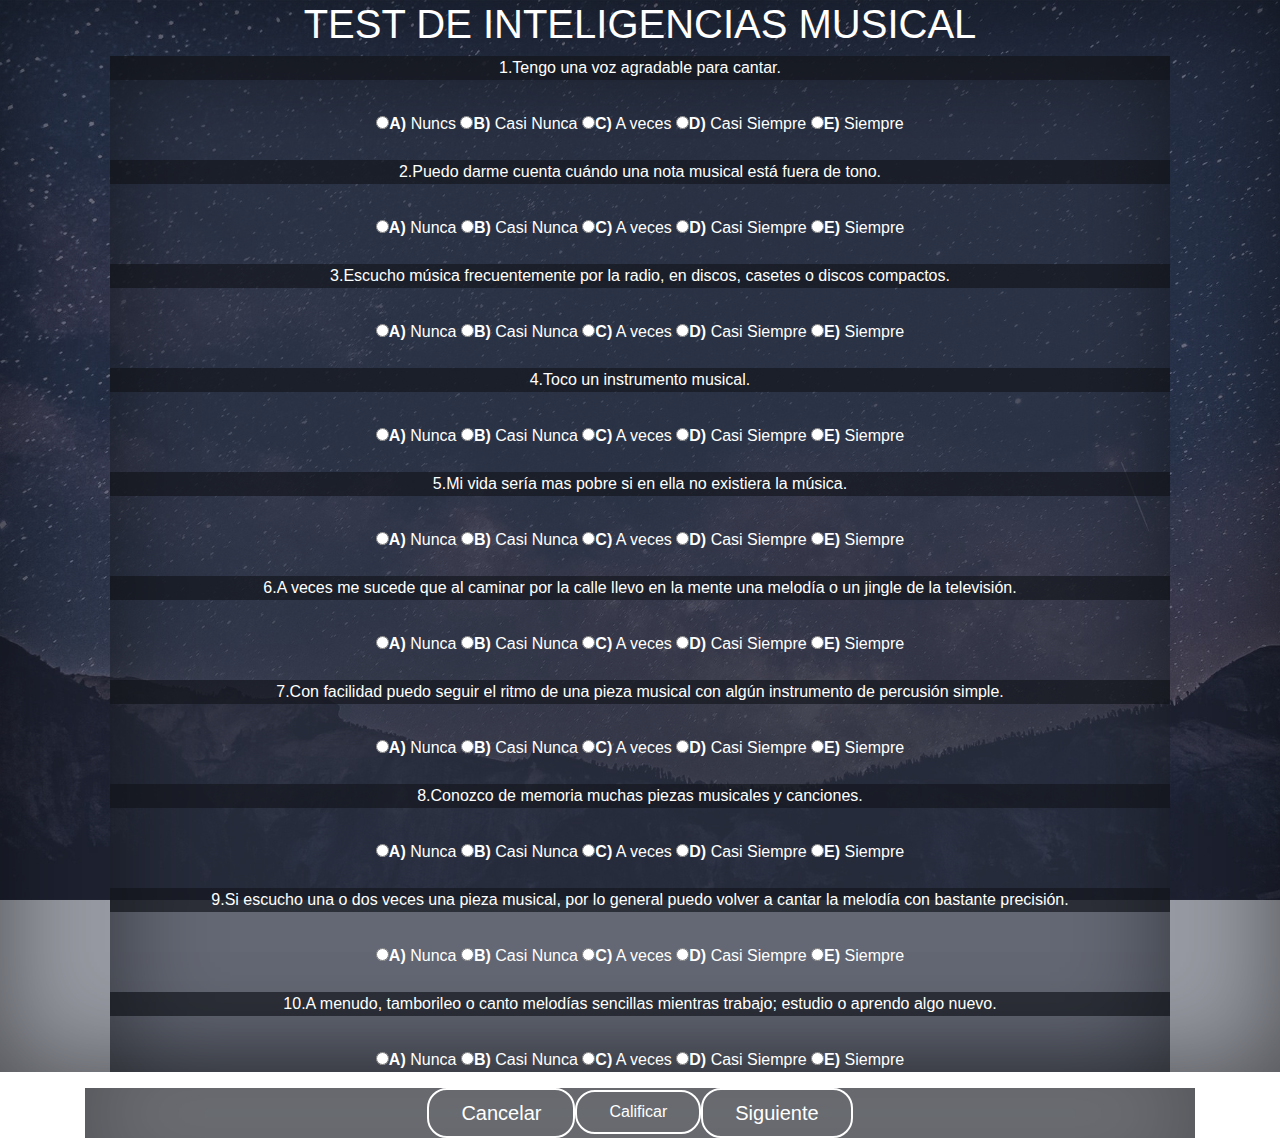
<file: Musical.html>
<!DOCTYPE html>
<html lang="en-US">
  <head>
    <meta charset="UTF-8">
    <meta http-equiv="X-UA-Compatible" content="IE=edge">
    <meta name="viewport" content="width=device-width, initial-scale=1">
    <title>Inteligencia</title>
    <link href="css/bootstrap.min.css?ver=1.2.0" rel="stylesheet">
    <link href="css/font-awesome/css/all.min.css?ver=1.2.0" rel="stylesheet">
    <link href="css/main.css?ver=1.2.0" rel="stylesheet">
  </head>

  <body id="top">
    <div class="site-wrapper">

    <div class="site-wrapper-inner">
        <h1 >TEST DE INTELIGENCIAS MUSICAL</h1>
        
      <div class="cover-container">
        <div class="site-wrapper">
          
          <label class="site-wrapper">1.Tengo una voz agradable para cantar. </label>
          <br>
          <input class="form-radio" name="p1" type="radio" id="p1a"><b>A)</b> Nuncs
          <input class="form-radio" name="p1" type="radio" id="p1b"><b>B)</b> Casi Nunca
          <input class="form-radio" name="p1" type="radio" id="p1c"><b>C)</b> A veces
          <input class="form-radio" name="p1" type="radio" id="p1d"><b>D)</b> Casi Siempre
          <input class="form-radio" name="p1" type="radio" id="p1e"><b>E)</b> Siempre
          <br>
          <label for=""></label>
          <label class="site-wrapper">2.Puedo darme cuenta cuándo una nota musical está fuera de tono. </label>
          <br>
          <input class="form-radio" name="p2" type="radio" id="p2a"><b>A)</b> Nunca
          <input class="form-radio" name="p2" type="radio" id="p2b"><b>B)</b> Casi Nunca
          <input class="form-radio" name="p2" type="radio" id="p2c"><b>C)</b> A veces
          <input class="form-radio" name="p2" type="radio" id="p2d"><b>D)</b> Casi Siempre
          <input class="form-radio" name="p2" type="radio" id="p2e"><b>E)</b> Siempre
          <br>
          
          <label for=""></label>
          <label class="site-wrapper">3.Escucho música frecuentemente por la radio, en discos, casetes o discos compactos. </label>
          <br>
          <input class="form-radio" name="p3" type="radio" id="p3a"><b>A)</b> Nunca
          <input class="form-radio" name="p3" type="radio" id="p3b"><b>B)</b> Casi Nunca
          <input class="form-radio" name="p3" type="radio" id="p3c"><b>C)</b> A veces
          <input class="form-radio" name="p3" type="radio" id="p3d"><b>D)</b> Casi Siempre
          <input class="form-radio" name="p3" type="radio" id="p3e"><b>E)</b> Siempre
          <br>

          <label for=""></label>
          <label class="site-wrapper">4.Toco un instrumento musical.</label>
          <br>
          <input class="form-radio" name="p4" type="radio" id="p4a"><b>A)</b> Nunca
          <input class="form-radio" name="p4" type="radio" id="p4b"><b>B)</b> Casi Nunca
          <input class="form-radio" name="p4" type="radio" id="p4c"><b>C)</b> A veces
          <input class="form-radio" name="p4" type="radio" id="p4d"><b>D)</b> Casi Siempre
          <input class="form-radio" name="p4" type="radio" id="p4e"><b>E)</b> Siempre
          <br>

          <label for=""></label>
          <label class="site-wrapper">5.Mi vida sería mas pobre si en ella no existiera la música. </label>
          <br>
          <input class="form-radio" name="p5" type="radio" id="p5a"><b>A)</b> Nunca
          <input class="form-radio" name="p5" type="radio" id="p5b"><b>B)</b> Casi Nunca
          <input class="form-radio" name="p5" type="radio" id="p5c"><b>C)</b> A veces
          <input class="form-radio" name="p5" type="radio" id="p5d"><b>D)</b> Casi Siempre
          <input class="form-radio" name="p5" type="radio" id="p5e"><b>E)</b> Siempre
          <br>

          <label for=""></label>
          <label class="site-wrapper">6.A veces me sucede que al caminar por la calle llevo en la mente una melodía o un jingle de la televisión.     </label>
          <br>
          <input class="form-radio" name="p6" type="radio" id="p6a"><b>A)</b> Nunca
          <input class="form-radio" name="p6" type="radio" id="p6b"><b>B)</b> Casi Nunca
          <input class="form-radio" name="p6" type="radio" id="p6c"><b>C)</b> A veces
          <input class="form-radio" name="p6" type="radio" id="p6d"><b>D)</b> Casi Siempre
          <input class="form-radio" name="p6" type="radio" id="p6e"><b>E)</b> Siempre
          <br>

          <label for=""></label>
          <label class="site-wrapper">7.Con facilidad puedo seguir el ritmo de una pieza musical con algún instrumento de percusión simple.  </label>
          <br>
          <input class="form-radio" name="p7" type="radio" id="p7a"><b>A)</b> Nunca
          <input class="form-radio" name="p7" type="radio" id="p7b"><b>B)</b> Casi Nunca
          <input class="form-radio" name="p7" type="radio" id="p7c"><b>C)</b> A veces
          <input class="form-radio" name="p7" type="radio" id="p7d"><b>D)</b> Casi Siempre
          <input class="form-radio" name="p7" type="radio" id="p7e"><b>E)</b> Siempre
          <br>

          <label for=""></label>
          <label class="site-wrapper">8.Conozco de memoria muchas piezas musicales y canciones.  </label>
          <br>
          <input class="form-radio" name="p8" type="radio" id="p8a"><b>A)</b> Nunca
          <input class="form-radio" name="p8" type="radio" id="p8b"><b>B)</b> Casi Nunca
          <input class="form-radio" name="p8" type="radio" id="p8c"><b>C)</b> A veces
          <input class="form-radio" name="p8" type="radio" id="p8d"><b>D)</b> Casi Siempre
          <input class="form-radio" name="p8" type="radio" id="p8e"><b>E)</b> Siempre
          <br>

          <label for=""></label>
          <label class="site-wrapper">9.Si escucho una o dos veces una pieza musical, por lo general puedo volver a cantar la melodía con bastante precisión. </label>
          <br>
          <input class="form-radio" name="p9" type="radio" id="p9a"><b>A)</b> Nunca
          <input class="form-radio" name="p9" type="radio" id="p9b"><b>B)</b> Casi Nunca
          <input class="form-radio" name="p9" type="radio" id="p9c"><b>C)</b> A veces
          <input class="form-radio" name="p9" type="radio" id="p9d"><b>D)</b> Casi Siempre
          <input class="form-radio" name="p9" type="radio" id="p9e"><b>E)</b> Siempre
          <br>

          <label for=""></label>
          <label class="site-wrapper">10.A menudo, tamborileo o canto melodías sencillas mientras trabajo; estudio o aprendo algo nuevo.   </label>
          <br>
          <input class="form-radio" name="p10" type="radio" id="p10a"><b>A)</b> Nunca
          <input class="form-radio" name="p10" type="radio" id="p10b"><b>B)</b> Casi Nunca
          <input class="form-radio" name="p10" type="radio" id="p10c"><b>C)</b> A veces
          <input class="form-radio" name="p10" type="radio" id="p10d"><b>D)</b> Casi Siempre
          <input class="form-radio" name="p10" type="radio" id="p10e"><b>E)</b> Siempre
          <br>
          


         
        </div>
      </div>
    </div>
  </div>

  <p class="lead">
    <div class="container">
      <label class="site-wrapper">
        <a class="btn btn-lg btn-default btn-notify" href="Musical.html">Cancelar</a>
        <input class="botones btn-default btn-notify" type="button" value="Calificar" name="calificar" onclick="Calificar()">
        <a class="btn btn-lg btn-default btn-notify" href="Naturalista.html">Siguiente</a> 
           
          
      </label>
  
      </div>
  </p>
   
<script src="js/script4.js"></script>

      <script src="scripts/jquery.slim.min.js?ver=1.2.0"></script>
      <script src="scripts/bootstrap.bundle.min.js?ver=1.2.0"></script>
      <script src="scripts/main.js?ver=1.2.0"></script>
    </body>
</html>
</file>
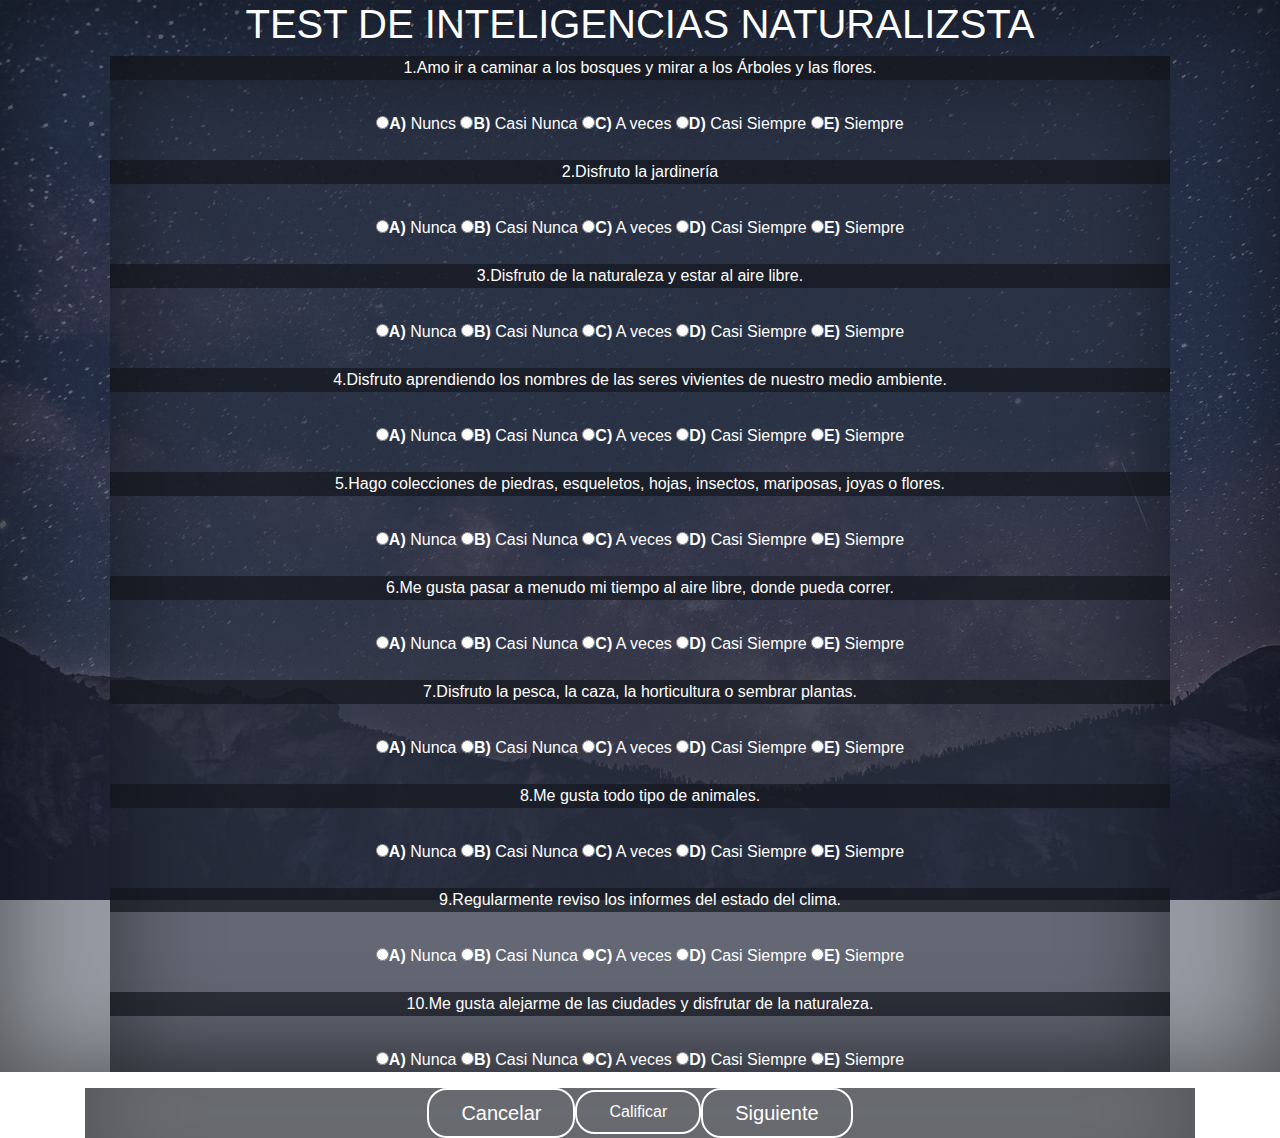
<file: Naturalista.html>
<!DOCTYPE html>
<html lang="en-US">
  <head>
    <meta charset="UTF-8">
    <meta http-equiv="X-UA-Compatible" content="IE=edge">
    <meta name="viewport" content="width=device-width, initial-scale=1">
    <title>Inteligencia</title>
    <link href="css/bootstrap.min.css?ver=1.2.0" rel="stylesheet">
    <link href="css/font-awesome/css/all.min.css?ver=1.2.0" rel="stylesheet">
    <link href="css/main.css?ver=1.2.0" rel="stylesheet">
  </head>

  <body id="top">
    <div class="site-wrapper">

    <div class="site-wrapper-inner">
        <h1 >TEST DE INTELIGENCIAS NATURALIZSTA</h1>
        
      <div class="cover-container">
        <div class="site-wrapper">
          
          <label class="site-wrapper">1.Amo ir a caminar a los bosques y mirar a los Árboles y las flores.</label>
          <br>
          <input class="form-radio" name="p1" type="radio" id="p1a"><b>A)</b> Nuncs
          <input class="form-radio" name="p1" type="radio" id="p1b"><b>B)</b> Casi Nunca
          <input class="form-radio" name="p1" type="radio" id="p1c"><b>C)</b> A veces
          <input class="form-radio" name="p1" type="radio" id="p1d"><b>D)</b> Casi Siempre
          <input class="form-radio" name="p1" type="radio" id="p1e"><b>E)</b> Siempre
          <br>
          <label for=""></label>
          <label class="site-wrapper">2.Disfruto la jardinería </label>
          <br>
          <input class="form-radio" name="p2" type="radio" id="p2a"><b>A)</b> Nunca
          <input class="form-radio" name="p2" type="radio" id="p2b"><b>B)</b> Casi Nunca
          <input class="form-radio" name="p2" type="radio" id="p2c"><b>C)</b> A veces
          <input class="form-radio" name="p2" type="radio" id="p2d"><b>D)</b> Casi Siempre
          <input class="form-radio" name="p2" type="radio" id="p2e"><b>E)</b> Siempre
          <br>
          
          <label for=""></label>
          <label class="site-wrapper">3.Disfruto de la naturaleza y estar al aire libre.</label>
          <br>
          <input class="form-radio" name="p3" type="radio" id="p3a"><b>A)</b> Nunca
          <input class="form-radio" name="p3" type="radio" id="p3b"><b>B)</b> Casi Nunca
          <input class="form-radio" name="p3" type="radio" id="p3c"><b>C)</b> A veces
          <input class="form-radio" name="p3" type="radio" id="p3d"><b>D)</b> Casi Siempre
          <input class="form-radio" name="p3" type="radio" id="p3e"><b>E)</b> Siempre
          <br>

          <label for=""></label>
          <label class="site-wrapper">4.Disfruto aprendiendo los nombres de las seres vivientes de nuestro medio ambiente.</label>
          <br>
          <input class="form-radio" name="p4" type="radio" id="p4a"><b>A)</b> Nunca
          <input class="form-radio" name="p4" type="radio" id="p4b"><b>B)</b> Casi Nunca
          <input class="form-radio" name="p4" type="radio" id="p4c"><b>C)</b> A veces
          <input class="form-radio" name="p4" type="radio" id="p4d"><b>D)</b> Casi Siempre
          <input class="form-radio" name="p4" type="radio" id="p4e"><b>E)</b> Siempre
          <br>

          <label for=""></label>
          <label class="site-wrapper">5.Hago colecciones de piedras, esqueletos, hojas, insectos, mariposas, joyas o flores.</label>
          <br>
          <input class="form-radio" name="p5" type="radio" id="p5a"><b>A)</b> Nunca
          <input class="form-radio" name="p5" type="radio" id="p5b"><b>B)</b> Casi Nunca
          <input class="form-radio" name="p5" type="radio" id="p5c"><b>C)</b> A veces
          <input class="form-radio" name="p5" type="radio" id="p5d"><b>D)</b> Casi Siempre
          <input class="form-radio" name="p5" type="radio" id="p5e"><b>E)</b> Siempre
          <br>

          <label for=""></label>
          <label class="site-wrapper">6.Me gusta pasar a menudo mi tiempo al aire libre, donde pueda correr.</label>
          <br>
          <input class="form-radio" name="p6" type="radio" id="p6a"><b>A)</b> Nunca
          <input class="form-radio" name="p6" type="radio" id="p6b"><b>B)</b> Casi Nunca
          <input class="form-radio" name="p6" type="radio" id="p6c"><b>C)</b> A veces
          <input class="form-radio" name="p6" type="radio" id="p6d"><b>D)</b> Casi Siempre
          <input class="form-radio" name="p6" type="radio" id="p6e"><b>E)</b> Siempre
          <br>

          <label for=""></label>
          <label class="site-wrapper">7.Disfruto la pesca, la caza, la horticultura o sembrar plantas. </label>
          <br>
          <input class="form-radio" name="p7" type="radio" id="p7a"><b>A)</b> Nunca
          <input class="form-radio" name="p7" type="radio" id="p7b"><b>B)</b> Casi Nunca
          <input class="form-radio" name="p7" type="radio" id="p7c"><b>C)</b> A veces
          <input class="form-radio" name="p7" type="radio" id="p7d"><b>D)</b> Casi Siempre
          <input class="form-radio" name="p7" type="radio" id="p7e"><b>E)</b> Siempre
          <br>

          <label for=""></label>
          <label class="site-wrapper">8.Me gusta todo tipo de animales.</label>
          <br>
          <input class="form-radio" name="p8" type="radio" id="p8a"><b>A)</b> Nunca
          <input class="form-radio" name="p8" type="radio" id="p8b"><b>B)</b> Casi Nunca
          <input class="form-radio" name="p8" type="radio" id="p8c"><b>C)</b> A veces
          <input class="form-radio" name="p8" type="radio" id="p8d"><b>D)</b> Casi Siempre
          <input class="form-radio" name="p8" type="radio" id="p8e"><b>E)</b> Siempre
          <br>

          <label for=""></label>
          <label class="site-wrapper">9.Regularmente reviso los informes del estado del clima.</label>
          <br>
          <input class="form-radio" name="p9" type="radio" id="p9a"><b>A)</b> Nunca
          <input class="form-radio" name="p9" type="radio" id="p9b"><b>B)</b> Casi Nunca
          <input class="form-radio" name="p9" type="radio" id="p9c"><b>C)</b> A veces
          <input class="form-radio" name="p9" type="radio" id="p9d"><b>D)</b> Casi Siempre
          <input class="form-radio" name="p9" type="radio" id="p9e"><b>E)</b> Siempre
          <br>

          <label for=""></label>
          <label class="site-wrapper">10.Me gusta alejarme de las ciudades y disfrutar de la naturaleza.</label>
          <br>
          <input class="form-radio" name="p10" type="radio" id="p10a"><b>A)</b> Nunca
          <input class="form-radio" name="p10" type="radio" id="p10b"><b>B)</b> Casi Nunca
          <input class="form-radio" name="p10" type="radio" id="p10c"><b>C)</b> A veces
          <input class="form-radio" name="p10" type="radio" id="p10d"><b>D)</b> Casi Siempre
          <input class="form-radio" name="p10" type="radio" id="p10e"><b>E)</b> Siempre
          <br>
          


         
        </div>
      </div>
    </div>
  </div>

  <p class="lead">
    <div class="container">
      <label class="site-wrapper">
        <a class="btn btn-lg btn-default btn-notify" href="Naturalista.html">Cancelar</a>
        <input class="botones btn-default btn-notify" type="button" value="Calificar" name="calificar" onclick="Calificar()">
        <a class="btn btn-lg btn-default btn-notify" href="Interpersonal.html">Siguiente</a> 
           
          
      </label>
  
      </div>
  </p>
   
<script src="js/script5.js"></script>

      <script src="scripts/jquery.slim.min.js?ver=1.2.0"></script>
      <script src="scripts/bootstrap.bundle.min.js?ver=1.2.0"></script>
      <script src="scripts/main.js?ver=1.2.0"></script>
    </body>
</html>
</file>
<file: css/main.css>
/*
 * Globals
 */
/* Links */
a,
a:focus,
a:hover {
  color: #fff; }

/* Custom default button */
.btn-default {
  color: #fff;
  text-shadow: none;
  /* Prevent inheritence from `body` */
  background-color: transparent;
  border: 2px solid #fff;
  border-radius: 20px;
  padding: 0.5rem 2rem; }

.btn-default:hover,
.btn-default:focus {
  background-color: rgba(248, 245, 245, 0.911); }

/*
 * Base structure
 */
html,
body {
  height: 100%; }

body {
  background: url(../img/cover.jpg) no-repeat center center fixed;
  background-size: cover;
  color: #fff;
  text-align: center;
  font-family: 'Quicksand', sans-serif; }

/* Extra markup and styles for table-esque vertical and horizontal centering */
.site-wrapper {
  display: table;
  width: 100%;
  height: 100%;
  /* For at least Firefox */
  min-height: 100%;
  background: rgba(48, 53, 70, 0.5);
  box-shadow: inset 0 0 100px rgba(0, 0, 0, 0.5); }

.site-wrapper-inner {
  display: table-cell;
  vertical-align: top; }

.cover-container {
  margin-right: auto;
  margin-left: auto; }

/* Padding for spacing */
.inner {
  padding: 30px; }

/*
 * Header
 */
.masthead-brand {
  margin-top: 10px;
  margin-bottom: 10px; }

.nav-masthead {
  text-align: center;
  display: block; }

.nav-masthead .nav-link {
  display: inline-block; }

@media (min-width: 768px) {
  .masthead-brand {
    float: left; }
  .nav-masthead {
    float: right; } }

/*
 * Cover
 */
.cover {
  padding: 0 20px; }

.cover .btn-notify {
  padding: 10px 60px;
  font-weight: 500;
  text-transform: uppercase;
  border-radius: 40px; }

.cover-heading {
  font-weight: 500;
  text-transform: uppercase;
  letter-spacing: 10px;
  font-size: 2rem;
  margin-bottom: 5rem; }

@media (min-width: 768px) {
  .cover-heading {
    font-size: 3.4rem;
    letter-spacing: 15px; } }

.cover-copy {
  max-width: 500px;
  margin: 0 auto 3rem; }

/*
 * Footer
 */
.mastfoot {
  color: #999;
  /* IE8 proofing */
  color: rgba(255, 255, 255, 0.5); }

/*
 * Subscribe modal box
 */
#subscribeModal .modal-content {
  background-color: #303546;
  color: #fff;
  text-align: left; }

#subscribeModal .modal-header, #subscribeModal .modal-footer {
  border: 0; }

#subscribeModal .close {
  color: #fff; }

#subscribeModal .form-control {
  margin-top: 1rem;
  background: rgba(0, 0, 0, 0.4);
  color: #fff; }
  #subscribeModal .form-control:focus {
    border-color: #49506a; }

/*
 * Affix and center
 */
@media (min-width: 768px) {
  /* Pull out the header and footer */
  .masthead {
    position: fixed;
    top: 0; }
  .mastfoot {
    position: fixed;
    bottom: 0; }
  /* Start the vertical centering */
  .site-wrapper-inner {
    vertical-align: middle; }
  /* Handle the widths */
  .masthead,
  .mastfoot,
  .cover-container {
    width: 100%;
    /* Must be percentage or pixels for horizontal alignment */ } }

@media (min-width: 992px) {
  .masthead,
  .mastfoot,
  .cover-container {
    width: 1060px; } }
</file>
